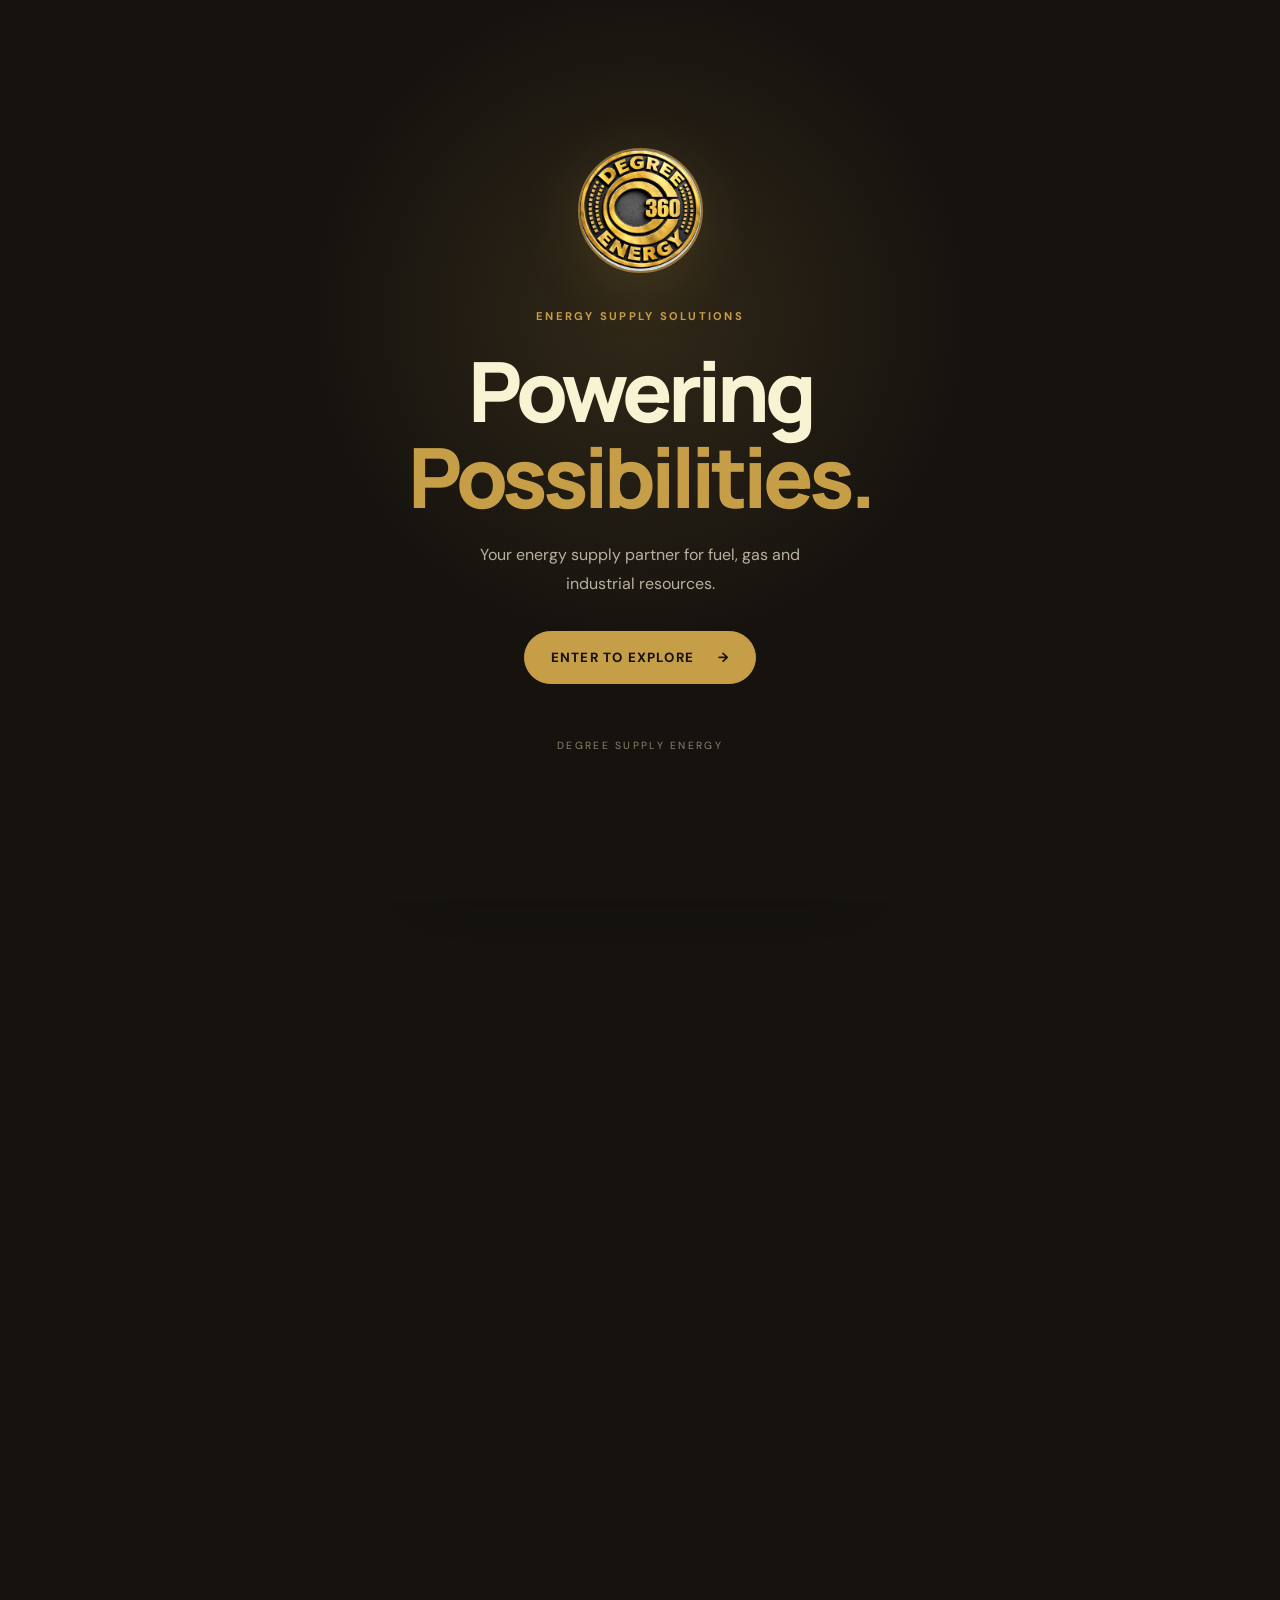
<file: index.html>
﻿
<!DOCTYPE html>
<html lang="en">
<head>
  <meta charset="UTF-8">
  <meta name="viewport" content="width=device-width, initial-scale=1.0">
  <meta name="theme-color" content="#16130F">
  <link rel="manifest" href="manifest.webmanifest">
<link rel="apple-touch-icon" href="Assets/branding/apple-touch-icon.png">
<meta name="apple-mobile-web-app-capable" content="yes">
<meta name="apple-mobile-web-app-status-bar-style" content="black-translucent">
  <meta name="description" content="Degree Supply Energy â€” bulk fuel, LPG, coal, chrome ore and industrial resource supply enquiries.">
  <title>Degree Supply Energy | Powering Possibilities</title>

  <link rel="stylesheet" href="style.css">
  <link rel="preconnect" href="https://fonts.googleapis.com">
  <link rel="preconnect" href="https://fonts.gstatic.com" crossorigin>
  <link href="https://fonts.googleapis.com/css2?family=DM+Sans:wght@400;500;600;700&family=Manrope:wght@400;500;600;700;800&display=swap" rel="stylesheet">
</head>

<body>

  <!-- WELCOME SCREEN -->
  <div class="welcome-screen" id="welcomeScreen">
    <div class="welcome-content">
      <img src="Assets/branding/logo.png" alt="Degree Supply Energy logo" class="welcome-logo">
      <p class="eyebrow">ENERGY SUPPLY  SOLUTIONS</p>
      <h1>Powering<br><span>Possibilities.</span></h1>
      <p class="welcome-description">
        Your energy supply partner for fuel, gas and industrial resources.
      </p>
      <button class="enter-button" id="enterButton">
        ENTER TO EXPLORE<span aria-hidden="true">→</span>
      </button>
      <p class="welcome-footer">DEGREE SUPPLY ENERGY</p>
    </div>
  </div>

  <!-- MAIN WEBSITE -->
  <div class="site-wrapper" id="siteWrapper">

    <!-- FLOATING TOP NAVIGATION -->
    <header class="site-header">
      <a href="#home" class="brand">
        <img src="Assets/branding/logo.png" alt="Degree Supply Energy">
        <span>DEGREE SUPPLY <strong>ENERGY</strong></span>
      </a>

      <nav class="main-nav" aria-label="Main navigation">
        <a href="#home">Home</a>
        <a href="#products">Products</a>
        <a href="#pricing">Price guide</a>
        <a href="#about">About</a>
        <a href="#contact" class="nav-contact">Enquire ↗</a>
      </nav>

      <button class="settings-trigger" id="settingsButton" aria-label="Open settings">
        <span aria-hidden="true">⚙</span>
      </button>

      <button class="menu-toggle" id="menuToggle" aria-label="Open menu" aria-expanded="false">
        <span></span><span></span>
      </button>
    </header>

    <main>

      <!-- HERO -->
      <section class="hero" id="home">
        <div class="hero-copy">
          <p class="eyebrow"><span class="gold-line"></span> YOUR ENERGY. OUR PRIORITY.</p>
          <h1>Powering business.<br><span>Moving industry.</span></h1>
          <p>
            Explore energy and industrial supply solutions, from bulk fuels
            to LPG and mining resources.
          </p>

          <div class="hero-actions">
            <a href="#products" class="button-primary">Explore our products ↗</a>
            <a href="#contact" class="button-secondary">Request a quotation</a>
          </div>


        </div>

        <div class="hero-visual">
          <div class="hero-image"></div>
          <div class="hero-image-label">
            <span>01 / ENERGY SUPPLY</span>
            <strong>Built around your needs.</strong>
          </div>
          <div class="hero-number">360°</div>
        </div>
      </section>

      <!-- INTRO STRIP -->
      <section class="intro-strip">
        <p>ENERGY THAT KEEPS BUSINESS MOVING</p>
        <span>FUEL</span>
        <span>LPG</span>
        <span>COAL</span>
        <span>CHROME</span>
        <span>INDUSTRIAL RESOURCES</span>
      </section>

      <!-- PRODUCT SHOWCASE -->
      <section class="section products-section" id="products">

        <div class="section-heading">
          <div>
            <p class="eyebrow">WHAT WE SUPPLY</p>
            <h2>Energy and resources<br><span>for every demand.</span></h2>
          </div>

          <p class="section-description">
            Explore our supply categories. Open a product to discover
            more information before submitting an enquiry.
          </p>
        </div>

        <div class="product-showcase">

          <div class="product-carousel" id="productCarousel">

            <!-- DIESEL -->
            <article class="product-card" data-product-card="Diesel">
              <button class="product-open" type="button" data-open-product="Diesel" aria-label="View diesel details">
                <div class="product-image diesel-image">
                  <span class="product-index">01 / 06</span>
                  <span class="product-tag">LIQUID FUELS</span>
                </div>
                <div class="product-info">
                  <p class="product-category">BULK FUEL</p>
                  <h3>Diesel</h3>
                  <p>Bulk diesel supply enquiries for 50ppm and 500ppm grades.</p>
                  <div class="product-bottom">
                    <span>Explore product</span>
                    <span class="product-arrow">↗</span>
                  </div>
                </div>
              </button>
              <button class="flip-trigger" type="button" data-flip-product="Diesel">Flip card </button>
            </article>

            <!-- PETROL -->
            <article class="product-card" data-product-card="Petrol">
              <button class="product-open" type="button" data-open-product="Petrol" aria-label="View petrol details">
                <div class="product-image petrol-image">
                  <span class="product-index">02 / 06</span>
                  <span class="product-tag">LIQUID FUELS</span>
                </div>
                <div class="product-info">
                  <p class="product-category">PETROL</p>
                  <h3>Petrol</h3>
                  <p>ULP93 and ULP95 petrol supply enquiries.</p>
                  <div class="product-bottom">
                    <span>Explore product</span>
                    <span class="product-arrow">↗</span>
                  </div>
                </div>
              </button>
              <button class="flip-trigger" type="button" data-flip-product="Petrol">Flip card </button>
            </article>

            <!-- LPG -->
            <article class="product-card" data-product-card="LPG Gas">
              <button class="product-open" type="button" data-open-product="LPG Gas" aria-label="View LPG details">
                <div class="product-image gas-image">
                  <span class="product-index">03 / 06</span>
                  <span class="product-tag">GAS SUPPLY</span>
                </div>
                <div class="product-info">
                  <p class="product-category">LIQUEFIED PETROLEUM GAS</p>
                  <h3>LPG Gas</h3>
                  <p>Gas bottle enquiries for 9kg, 14kg, 19kg and 48kg sizes.</p>
                  <div class="product-bottom">
                    <span>Explore product</span>
                    <span class="product-arrow">↗</span>
                  </div>
                </div>
              </button>
              <button class="flip-trigger" type="button" data-flip-product="LPG Gas">Flip card </button>
            </article>

            <!-- COAL -->
            <article class="product-card" data-product-card="Coal">
              <button class="product-open" type="button" data-open-product="Coal" aria-label="View coal details">
                <div class="product-image coal-image">
                  <span class="product-index">04 / 06</span>
                  <span class="product-tag">MINERAL RESOURCES</span>
                </div>
                <div class="product-info">
                  <p class="product-category">COAL SUPPLY</p>
                  <h3>Coal</h3>
                  <p>Bulk coal enquiries for RB1, RB2 and RB3 grades.</p>
                  <div class="product-bottom">
                    <span>Explore product</span>
                    <span class="product-arrow">↗</span>
                  </div>
                </div>
              </button>
              <button class="flip-trigger" type="button" data-flip-product="Coal">Flip card </button>
            </article>

            <!-- ROM -->
            <article class="product-card" data-product-card="ROM materials">
              <button class="product-open" type="button" data-open-product="ROM materials" aria-label="View ROM details">
                <div class="product-image rom-image">
                  <span class="product-index">05 / 06</span>
                  <span class="product-tag">INDUSTRIAL MATERIALS</span>
                </div>
                <div class="product-info">
                  <p class="product-category">MINING & INDUSTRIAL</p>
                  <h3>Run-of-Mine</h3>
                  <p>Enquire about ROM material requirements, specifications and quantities.</p>
                  <div class="product-bottom">
                    <span>Explore product</span>
                    <span class="product-arrow">↗</span>
                  </div>
                </div>
              </button>
              <button class="flip-trigger" type="button" data-flip-product="ROM materials">Flip card</button>
            </article>

            <!-- CHROME ORE -->
            <article class="product-card" data-product-card="Chrome Ore">
              <button class="product-open" type="button" data-open-product="Chrome Ore" aria-label="View chrome ore details">
                <div class="product-image chrome-image">
                  <span class="product-index">06 / 06</span>
                  <span class="product-tag">MINERAL RESOURCES</span>
                </div>
                <div class="product-info">
                  <p class="product-category">CHROME ORE</p>
                  <h3>Chrome Ore</h3>
                  <p>Enquiries for chrome-bearing rock material, quantities and specifications.</p>
                  <div class="product-bottom">
                    <span>Explore product</span>
                    <span class="product-arrow">↗</span>
                  </div>
                </div>
              </button>
              <button class="flip-trigger" type="button" data-flip-product="Chrome Ore">Flip card </button>
            </article>

          </div>

          <div class="carousel-controls">
            <button type="button" id="previousProduct" aria-label="Previous products">←</button>
            <span id="carouselPosition">01 / 06</span>
            <button type="button" id="nextProduct" aria-label="Next products">→</button>
          </div>

          <p class="carousel-hint">SWIPE OR USE THE ARROWS TO EXPLORE</p>
        </div>
      </section>

      <!-- PRODUCT DETAILS OVERLAY -->
      <div class="product-modal" id="productModal" aria-hidden="true">
        <div class="product-modal-backdrop" data-close-product></div>

        <section class="product-detail-panel" role="dialog" aria-modal="true" aria-labelledby="detailTitle">
          <button class="modal-close" type="button" data-close-product aria-label="Close product details">x</button>

          <p class="eyebrow" id="detailCategory">PRODUCT INFORMATION</p>
          <div class="detail-image" id="detailImage"></div>

          <div class="detail-content">
            <span class="detail-index" id="detailIndex">01 / 06</span>
            <h2 id="detailTitle">Product name</h2>
            <p id="detailDescription">Product information will appear here.</p>

            <div class="detail-specifications">
              <h3>Product information</h3>
              <ul id="detailSpecifications"></ul>
            </div>

            <p class="detail-disclaimer">
              Product specifications, grades, quantities and availability
              must be confirmed with the supplier before an order is placed.
            </p>

            <button class="button-primary detail-enquire" id="detailEnquire" type="button">
              Enquire about this product ↗
            </button>
          </div>
        </section>
      </div>

      <!-- PRICE GUIDE -->
      <section class="price-section" id="pricing">
        <div class="price-heading">
          <div>
            <p class="eyebrow">PRICE INFORMATION</p>
            <h2>Know the market.<br><span>Plan your supply.</span></h2>
          </div>
          <p>
            Fuel reference prices are reviewed monthly. Bulk selling prices
            depend on the product, quantity, location and supplier quotation.
          </p>
        </div>

        <div class="price-notice">
          <div class="price-notice-icon">↗</div>
          <div>
            <strong>October 2026 Historical Fuel Reference</strong>
            <p id="priceUpdated">Effective 7 October 2026 &mdash; Inland (Gauteng, Zone 9C).</p>
          </div>
          <a href="https://www.dmpr.gov.za/Branches/Petroleum-Resources/Fuel-Prices"
             target="_blank" rel="noopener noreferrer">Official price updates ↗</a>
        </div>

        <div class="price-grid">
          <div class="price-item">
            <span>Petrol ULP93</span>
            <strong>R29.88/L</strong>
            <small>October 2026 inland pump-price reference</small>
          </div>
          <div class="price-item">
            <span>Petrol ULP95</span>
            <strong>R30.25/L</strong>
            <small>October 2026 inland pump-price reference</small>
          </div>
          <div class="price-item">
            <span>Diesel 50ppm</span>
            <strong>R32.7989/L</strong>
            <small>October 2026 inland wholesale list reference</small>
          </div>
          <div class="price-item">
            <span>Diesel 500ppm</span>
            <strong>R31.9549/L</strong>
            <small>October 2026 inland wholesale list reference</small>
          </div>
        </div>

        <p class="price-disclaimer">These are historical October 2026 inland reference prices, not current November prices or confirmed Degree Supply Energy selling prices. All bulk orders remain subject to quotation and confirmation.</p>
      </section>

      <!-- ABOUT -->
      <section class="section about-section" id="about">
        <div class="about-mark">360°</div>
        <div class="about-copy">
          <p class="eyebrow">ABOUT DEGREE SUPPLY ENERGY</p>
          <h2>A supply partner<br><span>for the bigger picture.</span></h2>
          <p>
            Degree Supply Energy presents a range of fuel, gas and
            industrial resource supply options. Our enquiry process
            helps customers communicate their product requirements,
            quantities and delivery destinations.
          </p>
          <a href="#contact" class="text-link">Discuss your requirements ↗</a>
        </div>
      </section>

      <!-- CONTACT -->
      <section class="contact-section" id="contact">
        <div class="contact-copy">
          <p class="eyebrow">LET'S TALK SUPPLY</p>
          <h2>Tell us what<br><span>you need.</span></h2>
          <p>
            Share your product, quantity and delivery destination.
            Our team can follow up on your enquiry.
          </p>
        </div>

        <form class="enquiry-form" id="enquiryForm">
          <label for="product">Product</label>
          <select id="product" name="product" required>
            <option value="">Select a product</option>
            <option>Diesel</option>
            <option>Petrol</option>
            <option>LPG Gas</option>
            <option>Coal</option>
            <option>ROM materials</option>
            <option>Chrome Ore</option>
          </select>

          <label for="variant">Grade / size</label>
          <input id="variant" name="variant" type="text"
                 placeholder="e.g. 50ppm, ULP95, 48kg, RB1">

          <label for="quantity">Quantity required</label>
          <input id="quantity" name="quantity" type="text"
                 placeholder="e.g. 10 000 litres or 20 tons" required>

          <label for="destination">Delivery destination</label>
          <input id="destination" name="destination" type="text"
                 placeholder="Town / city / province" required>

          <label for="customerName">Your name / business</label>
          <input id="customerName" name="customerName" type="text"
                 placeholder="Your name or company">

          <button type="submit" class="button-primary form-submit">
            Send enquiry on WhatsApp ↗
          </button>
          <p class="form-note">
            Your enquiry will open in WhatsApp for you to review and send.
          </p>
        </form>
      </section>

    </main>

    <!-- FOOTER -->
    <footer class="site-footer">
     <a href="#home" class="footer-brand">DEGREE SUPPLY ENERGY</a>

<p>Powering possibilities.</p>

<div class="footer-socials">
  <a
    href="https://www.facebook.com/360degreesupply/"
    target="_blank"
    rel="noopener noreferrer"
    aria-label="Facebook"
    title="Facebook"
  >
    <svg viewBox="0 0 24 24" aria-hidden="true">
      <path d="M13.5 21v-8h2.7l.4-3.1h-3.1v-2c0-.9.3-1.5 1.6-1.5h1.7V3.6c-.3 0-1.3-.1-2.4-.1-2.4 0-4 1.5-4 4.1v2.3H7.7V13h2.7v8z"/>
    </svg>
  </a>

  <a
    href="https://www.instagram.com/360degreesupply/"
    target="_blank"
    rel="noopener noreferrer"
    aria-label="Instagram"
    title="Instagram"
  >
    <svg viewBox="0 0 24 24" aria-hidden="true">
      <rect x="3" y="3" width="18" height="18" rx="5"/>
      <circle cx="12" cy="12" r="4"/>
      <circle cx="17.5" cy="6.5" r=".8" class="social-dot"/>
    </svg>
  </a>
</div>

<p>2026 Degree Supply Energy. All rights reserved.</p>
    </footer>

  </div>

  <!-- BOTTOM APP NAVIGATION -->
  <nav class="bottom-nav" id="bottomNav" aria-label="Quick navigation">
    <a href="#home" class="bottom-nav-item active" data-nav="home">
      <span aria-hidden="true">⌂</span>
      <small>Home</small>
    </a>
    <a href="#products" class="bottom-nav-item" data-nav="products">
      <span aria-hidden="true">◆</span>
      <small>Products</small>
    </a>
    <a href="#contact" class="bottom-nav-item" data-nav="contact">
      <span aria-hidden="true">✉</span>
      <small>Inquire</small>
    </a>
    <button type="button" class="bottom-nav-item" id="bottomSettingsButton">
      <span aria-hidden="true">⚙</span>
      <small>Settings</small>
    </button>
  </nav>

  <!-- SETTINGS PANEL -->
  <div class="settings-modal" id="settingsModal" aria-hidden="true">
    <div class="settings-backdrop" data-close-settings></div>

    <section class="settings-panel" role="dialog" aria-modal="true" aria-labelledby="settingsTitle">
      <button class="modal-close" type="button" data-close-settings aria-label="Close settings">x</button>

      <p class="eyebrow">PERSONALISE YOUR EXPERIENCE</p>
      <h2 id="settingsTitle">Settings</h2>
      <p>Choose the appearance that feels right for you.</p>

      <div class="theme-options">
        <button type="button" class="theme-option" data-theme-choice="dark">
          <span class="theme-preview dark-preview"></span>
          <strong>Dark mode</strong>
          <small>Deep black and gold</small>
        </button>

        <button type="button" class="theme-option" data-theme-choice="light">
          <span class="theme-preview light-preview"></span>
          <strong>Light mode</strong>
          <small>Warm cream and gold</small>
        </button>
      </div>

      <p class="settings-note">Your appearance preference will be saved on this device.</p>
    </section>
  </div>

  <script src="script.js"></script>
</body>
</html>
</file>
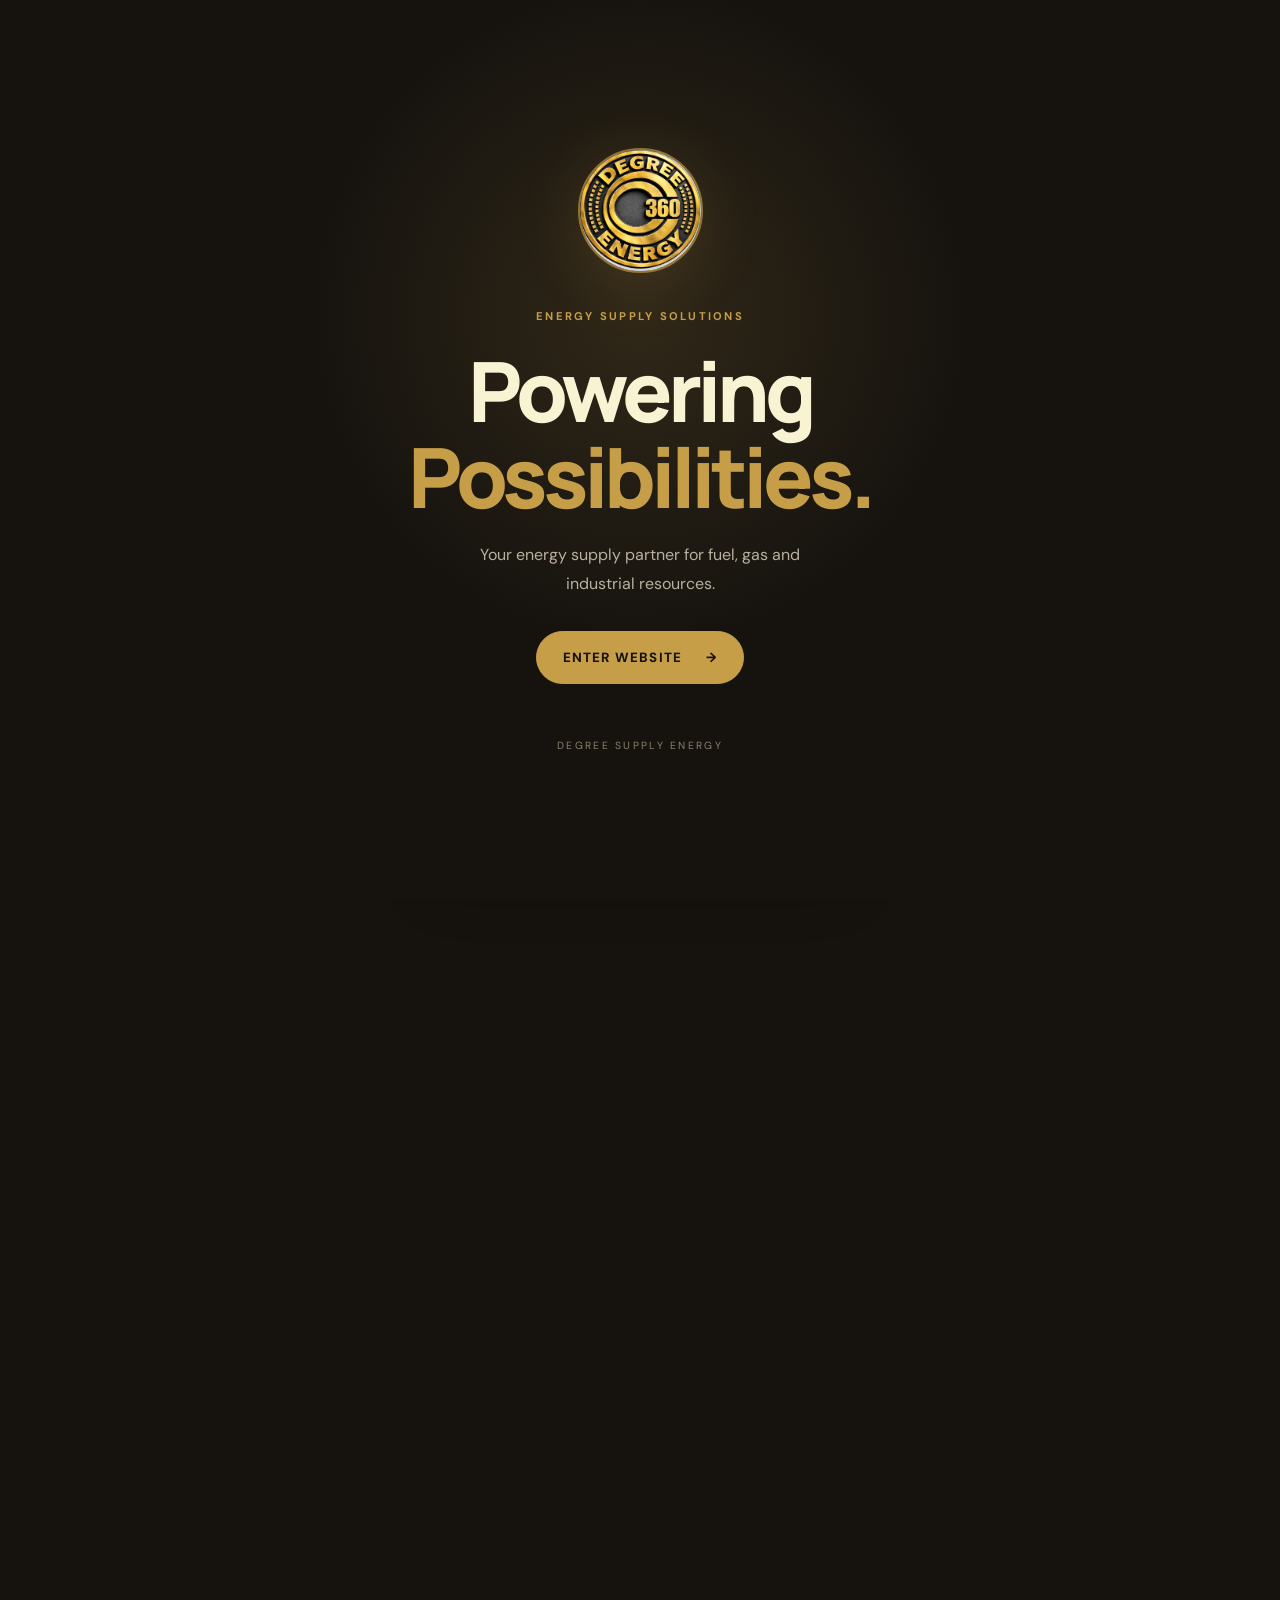
<file: public/index.html>
﻿
<!DOCTYPE html>
<html lang="en">
<head>
  <meta charset="UTF-8">
  <meta name="viewport" content="width=device-width, initial-scale=1.0">
  <meta name="theme-color" content="#16130F">
  <link rel="manifest" href="manifest.webmanifest">
<link rel="apple-touch-icon" href="Assets/branding/apple-touch-icon.png">
<meta name="apple-mobile-web-app-capable" content="yes">
<meta name="apple-mobile-web-app-status-bar-style" content="black-translucent">
  <meta name="description" content="Degree Supply Energy â€” bulk fuel, LPG, coal, chrome ore and industrial resource supply enquiries.">
  <title>Degree Supply Energy | Powering Possibilities</title>

  <link rel="stylesheet" href="style.css">
  <link rel="preconnect" href="https://fonts.googleapis.com">
  <link rel="preconnect" href="https://fonts.gstatic.com" crossorigin>
  <link href="https://fonts.googleapis.com/css2?family=DM+Sans:wght@400;500;600;700&family=Manrope:wght@400;500;600;700;800&display=swap" rel="stylesheet">
</head>

<body>

  <!-- WELCOME SCREEN -->
  <div class="welcome-screen" id="welcomeScreen">
    <div class="welcome-content">
      <img src="Assets/branding/logo.png" alt="Degree Supply Energy logo" class="welcome-logo">
      <p class="eyebrow">ENERGY SUPPLY  SOLUTIONS</p>
      <h1>Powering<br><span>Possibilities.</span></h1>
      <p class="welcome-description">
        Your energy supply partner for fuel, gas and industrial resources.
      </p>
      <button class="enter-button" id="enterButton">
        ENTER WEBSITE <span aria-hidden="true">→</span>
      </button>
      <p class="welcome-footer">DEGREE SUPPLY ENERGY</p>
    </div>
  </div>

  <!-- MAIN WEBSITE -->
  <div class="site-wrapper" id="siteWrapper">

    <!-- FLOATING TOP NAVIGATION -->
    <header class="site-header">
      <a href="#home" class="brand">
        <img src="Assets/branding/logo.png" alt="Degree Supply Energy">
        <span>DEGREE SUPPLY <strong>ENERGY</strong></span>
      </a>

      <nav class="main-nav" aria-label="Main navigation">
        <a href="#home">Home</a>
        <a href="#products">Products</a>
        <a href="#pricing">Price guide</a>
        <a href="#about">About</a>
        <a href="#contact" class="nav-contact">Enquire ↗</a>
      </nav>

      <button class="settings-trigger" id="settingsButton" aria-label="Open settings">
        <span aria-hidden="true">⚙</span>
      </button>

      <button class="menu-toggle" id="menuToggle" aria-label="Open menu" aria-expanded="false">
        <span></span><span></span>
      </button>
    </header>

    <main>

      <!-- HERO -->
      <section class="hero" id="home">
        <div class="hero-copy">
          <p class="eyebrow"><span class="gold-line"></span> YOUR ENERGY. OUR PRIORITY.</p>
          <h1>Powering business.<br><span>Moving industry.</span></h1>
          <p>
            Explore energy and industrial supply solutions, from bulk fuels
            to LPG and mining resources.
          </p>

          <div class="hero-actions">
            <a href="#products" class="button-primary">Explore our products ↗</a>
            <a href="#contact" class="button-secondary">Request a quotation</a>
          </div>


        </div>

        <div class="hero-visual">
          <div class="hero-image"></div>
          <div class="hero-image-label">
            <span>01 / ENERGY SUPPLY</span>
            <strong>Built around your needs.</strong>
          </div>
          <div class="hero-number">360°</div>
        </div>
      </section>

      <!-- INTRO STRIP -->
      <section class="intro-strip">
        <p>ENERGY THAT KEEPS BUSINESS MOVING</p>
        <span>FUEL</span>
        <span>LPG</span>
        <span>COAL</span>
        <span>CHROME</span>
        <span>INDUSTRIAL RESOURCES</span>
      </section>

      <!-- PRODUCT SHOWCASE -->
      <section class="section products-section" id="products">

        <div class="section-heading">
          <div>
            <p class="eyebrow">WHAT WE SUPPLY</p>
            <h2>Energy and resources<br><span>for every demand.</span></h2>
          </div>

          <p class="section-description">
            Explore our supply categories. Open a product to discover
            more information before submitting an enquiry.
          </p>
        </div>

        <div class="product-showcase">

          <div class="product-carousel" id="productCarousel">

            <!-- DIESEL -->
            <article class="product-card" data-product-card="Diesel">
              <button class="product-open" type="button" data-open-product="Diesel" aria-label="View diesel details">
                <div class="product-image diesel-image">
                  <span class="product-index">01 / 06</span>
                  <span class="product-tag">LIQUID FUELS</span>
                </div>
                <div class="product-info">
                  <p class="product-category">BULK FUEL</p>
                  <h3>Diesel</h3>
                  <p>Bulk diesel supply enquiries for 50ppm and 500ppm grades.</p>
                  <div class="product-bottom">
                    <span>Explore product</span>
                    <span class="product-arrow">↗</span>
                  </div>
                </div>
              </button>
              <button class="flip-trigger" type="button" data-flip-product="Diesel">Flip card </button>
            </article>

            <!-- PETROL -->
            <article class="product-card" data-product-card="Petrol">
              <button class="product-open" type="button" data-open-product="Petrol" aria-label="View petrol details">
                <div class="product-image petrol-image">
                  <span class="product-index">02 / 06</span>
                  <span class="product-tag">LIQUID FUELS</span>
                </div>
                <div class="product-info">
                  <p class="product-category">PETROL</p>
                  <h3>Petrol</h3>
                  <p>ULP93 and ULP95 petrol supply enquiries.</p>
                  <div class="product-bottom">
                    <span>Explore product</span>
                    <span class="product-arrow">↗</span>
                  </div>
                </div>
              </button>
              <button class="flip-trigger" type="button" data-flip-product="Petrol">Flip card </button>
            </article>

            <!-- LPG -->
            <article class="product-card" data-product-card="LPG Gas">
              <button class="product-open" type="button" data-open-product="LPG Gas" aria-label="View LPG details">
                <div class="product-image gas-image">
                  <span class="product-index">03 / 06</span>
                  <span class="product-tag">GAS SUPPLY</span>
                </div>
                <div class="product-info">
                  <p class="product-category">LIQUEFIED PETROLEUM GAS</p>
                  <h3>LPG Gas</h3>
                  <p>Gas bottle enquiries for 9kg, 14kg, 19kg and 48kg sizes.</p>
                  <div class="product-bottom">
                    <span>Explore product</span>
                    <span class="product-arrow">↗</span>
                  </div>
                </div>
              </button>
              <button class="flip-trigger" type="button" data-flip-product="LPG Gas">Flip card </button>
            </article>

            <!-- COAL -->
            <article class="product-card" data-product-card="Coal">
              <button class="product-open" type="button" data-open-product="Coal" aria-label="View coal details">
                <div class="product-image coal-image">
                  <span class="product-index">04 / 06</span>
                  <span class="product-tag">MINERAL RESOURCES</span>
                </div>
                <div class="product-info">
                  <p class="product-category">COAL SUPPLY</p>
                  <h3>Coal</h3>
                  <p>Bulk coal enquiries for RB1, RB2 and RB3 grades.</p>
                  <div class="product-bottom">
                    <span>Explore product</span>
                    <span class="product-arrow">↗</span>
                  </div>
                </div>
              </button>
              <button class="flip-trigger" type="button" data-flip-product="Coal">Flip card </button>
            </article>

            <!-- ROM -->
            <article class="product-card" data-product-card="ROM materials">
              <button class="product-open" type="button" data-open-product="ROM materials" aria-label="View ROM details">
                <div class="product-image rom-image">
                  <span class="product-index">05 / 06</span>
                  <span class="product-tag">INDUSTRIAL MATERIALS</span>
                </div>
                <div class="product-info">
                  <p class="product-category">MINING & INDUSTRIAL</p>
                  <h3>Run-of-Mine</h3>
                  <p>Enquire about ROM material requirements, specifications and quantities.</p>
                  <div class="product-bottom">
                    <span>Explore product</span>
                    <span class="product-arrow">↗</span>
                  </div>
                </div>
              </button>
              <button class="flip-trigger" type="button" data-flip-product="ROM materials">Flip card â†»</button>
            </article>

            <!-- CHROME ORE -->
            <article class="product-card" data-product-card="Chrome Ore">
              <button class="product-open" type="button" data-open-product="Chrome Ore" aria-label="View chrome ore details">
                <div class="product-image chrome-image">
                  <span class="product-index">06 / 06</span>
                  <span class="product-tag">MINERAL RESOURCES</span>
                </div>
                <div class="product-info">
                  <p class="product-category">CHROME ORE</p>
                  <h3>Chrome Ore</h3>
                  <p>Enquiries for chrome-bearing rock material, quantities and specifications.</p>
                  <div class="product-bottom">
                    <span>Explore product</span>
                    <span class="product-arrow">↗</span>
                  </div>
                </div>
              </button>
              <button class="flip-trigger" type="button" data-flip-product="Chrome Ore">Flip card </button>
            </article>

          </div>

          <div class="carousel-controls">
            <button type="button" id="previousProduct" aria-label="Previous products">←</button>
            <span id="carouselPosition">01 / 06</span>
            <button type="button" id="nextProduct" aria-label="Next products">→</button>
          </div>

          <p class="carousel-hint">SWIPE OR USE THE ARROWS TO EXPLORE</p>
        </div>
      </section>

      <!-- PRODUCT DETAILS OVERLAY -->
      <div class="product-modal" id="productModal" aria-hidden="true">
        <div class="product-modal-backdrop" data-close-product></div>

        <section class="product-detail-panel" role="dialog" aria-modal="true" aria-labelledby="detailTitle">
          <button class="modal-close" type="button" data-close-product aria-label="Close product details">Ã—</button>

          <p class="eyebrow" id="detailCategory">PRODUCT INFORMATION</p>
          <div class="detail-image" id="detailImage"></div>

          <div class="detail-content">
            <span class="detail-index" id="detailIndex">01 / 06</span>
            <h2 id="detailTitle">Product name</h2>
            <p id="detailDescription">Product information will appear here.</p>

            <div class="detail-specifications">
              <h3>Product information</h3>
              <ul id="detailSpecifications"></ul>
            </div>

            <p class="detail-disclaimer">
              Product specifications, grades, quantities and availability
              must be confirmed with the supplier before an order is placed.
            </p>

            <button class="button-primary detail-enquire" id="detailEnquire" type="button">
              Enquire about this product ↗
            </button>
          </div>
        </section>
      </div>

      <!-- PRICE GUIDE -->
      <section class="price-section" id="pricing">
        <div class="price-heading">
          <div>
            <p class="eyebrow">PRICE INFORMATION</p>
            <h2>Know the market.<br><span>Plan your supply.</span></h2>
          </div>
          <p>
            Fuel reference prices are reviewed monthly. Bulk selling prices
            depend on the product, quantity, location and supplier quotation.
          </p>
        </div>

        <div class="price-notice">
          <div class="price-notice-icon">↗</div>
          <div>
            <strong>October 2026 Historical Fuel Reference</strong>
            <p id="priceUpdated">Effective 7 October 2026 &mdash; Inland (Gauteng, Zone 9C).</p>
          </div>
          <a href="https://www.dmpr.gov.za/Branches/Petroleum-Resources/Fuel-Prices"
             target="_blank" rel="noopener noreferrer">Official price updates ↗</a>
        </div>

        <div class="price-grid">
          <div class="price-item">
            <span>Petrol ULP93</span>
            <strong>R29.88/L</strong>
            <small>October 2026 inland pump-price reference</small>
          </div>
          <div class="price-item">
            <span>Petrol ULP95</span>
            <strong>R30.25/L</strong>
            <small>October 2026 inland pump-price reference</small>
          </div>
          <div class="price-item">
            <span>Diesel 50ppm</span>
            <strong>R32.7989/L</strong>
            <small>October 2026 inland wholesale list reference</small>
          </div>
          <div class="price-item">
            <span>Diesel 500ppm</span>
            <strong>R31.9549/L</strong>
            <small>October 2026 inland wholesale list reference</small>
          </div>
        </div>

        <p class="price-disclaimer">These are historical October 2026 inland reference prices, not current November prices or confirmed Degree Supply Energy selling prices. All bulk orders remain subject to quotation and confirmation.</p>
      </section>

      <!-- ABOUT -->
      <section class="section about-section" id="about">
        <div class="about-mark">360°</div>
        <div class="about-copy">
          <p class="eyebrow">ABOUT DEGREE SUPPLY ENERGY</p>
          <h2>A supply partner<br><span>for the bigger picture.</span></h2>
          <p>
            Degree Supply Energy presents a range of fuel, gas and
            industrial resource supply options. Our enquiry process
            helps customers communicate their product requirements,
            quantities and delivery destinations.
          </p>
          <a href="#contact" class="text-link">Discuss your requirements ↗</a>
        </div>
      </section>

      <!-- CONTACT -->
      <section class="contact-section" id="contact">
        <div class="contact-copy">
          <p class="eyebrow">LET'S TALK SUPPLY</p>
          <h2>Tell us what<br><span>you need.</span></h2>
          <p>
            Share your product, quantity and delivery destination.
            Our team can follow up on your enquiry.
          </p>
        </div>

        <form class="enquiry-form" id="enquiryForm">
          <label for="product">Product</label>
          <select id="product" name="product" required>
            <option value="">Select a product</option>
            <option>Diesel</option>
            <option>Petrol</option>
            <option>LPG Gas</option>
            <option>Coal</option>
            <option>ROM materials</option>
            <option>Chrome Ore</option>
          </select>

          <label for="variant">Grade / size</label>
          <input id="variant" name="variant" type="text"
                 placeholder="e.g. 50ppm, ULP95, 48kg, RB1">

          <label for="quantity">Quantity required</label>
          <input id="quantity" name="quantity" type="text"
                 placeholder="e.g. 10 000 litres or 20 tons" required>

          <label for="destination">Delivery destination</label>
          <input id="destination" name="destination" type="text"
                 placeholder="Town / city / province" required>

          <label for="customerName">Your name / business</label>
          <input id="customerName" name="customerName" type="text"
                 placeholder="Your name or company">

          <button type="submit" class="button-primary form-submit">
            Send enquiry on WhatsApp ↗
          </button>
          <p class="form-note">
            Your enquiry will open in WhatsApp for you to review and send.
          </p>
        </form>
      </section>

    </main>

    <!-- FOOTER -->
    <footer class="site-footer">
     <a href="#home" class="footer-brand">DEGREE SUPPLY ENERGY</a>

<p>Powering possibilities.</p>

<div class="footer-socials">
  <a
    href="https://www.facebook.com/360degreesupply/"
    target="_blank"
    rel="noopener noreferrer"
    aria-label="Facebook"
    title="Facebook"
  >
    <svg viewBox="0 0 24 24" aria-hidden="true">
      <path d="M13.5 21v-8h2.7l.4-3.1h-3.1v-2c0-.9.3-1.5 1.6-1.5h1.7V3.6c-.3 0-1.3-.1-2.4-.1-2.4 0-4 1.5-4 4.1v2.3H7.7V13h2.7v8z"/>
    </svg>
  </a>

  <a
    href="https://www.instagram.com/360degreesupply/"
    target="_blank"
    rel="noopener noreferrer"
    aria-label="Instagram"
    title="Instagram"
  >
    <svg viewBox="0 0 24 24" aria-hidden="true">
      <rect x="3" y="3" width="18" height="18" rx="5"/>
      <circle cx="12" cy="12" r="4"/>
      <circle cx="17.5" cy="6.5" r=".8" class="social-dot"/>
    </svg>
  </a>
</div>

<p>2026 Degree Supply Energy. All rights reserved.</p>
    </footer>

  </div>

  <!-- BOTTOM APP NAVIGATION -->
  <nav class="bottom-nav" id="bottomNav" aria-label="Quick navigation">
    <a href="#home" class="bottom-nav-item active" data-nav="home">
      <span aria-hidden="true">⌂</span>
      <small>Home</small>
    </a>
    <a href="#products" class="bottom-nav-item" data-nav="products">
      <span aria-hidden="true">◆</span>
      <small>Products</small>
    </a>
    <a href="#contact" class="bottom-nav-item" data-nav="contact">
      <span aria-hidden="true">✉</span>
      <small>Inquire</small>
    </a>
    <button type="button" class="bottom-nav-item" id="bottomSettingsButton">
      <span aria-hidden="true">⚙</span>
      <small>Settings</small>
    </button>
  </nav>

  <!-- SETTINGS PANEL -->
  <div class="settings-modal" id="settingsModal" aria-hidden="true">
    <div class="settings-backdrop" data-close-settings></div>

    <section class="settings-panel" role="dialog" aria-modal="true" aria-labelledby="settingsTitle">
      <button class="modal-close" type="button" data-close-settings aria-label="Close settings">×</button>

      <p class="eyebrow">PERSONALISE YOUR EXPERIENCE</p>
      <h2 id="settingsTitle">Settings</h2>
      <p>Choose the appearance that feels right for you.</p>

      <div class="theme-options">
        <button type="button" class="theme-option" data-theme-choice="dark">
          <span class="theme-preview dark-preview"></span>
          <strong>Dark mode</strong>
          <small>Deep black and gold</small>
        </button>

        <button type="button" class="theme-option" data-theme-choice="light">
          <span class="theme-preview light-preview"></span>
          <strong>Light mode</strong>
          <small>Warm cream and gold</small>
        </button>
      </div>

      <p class="settings-note">Your appearance preference will be saved on this device.</p>
    </section>
  </div>

  <script src="script.js"></script>
</body>
</html>
</file>
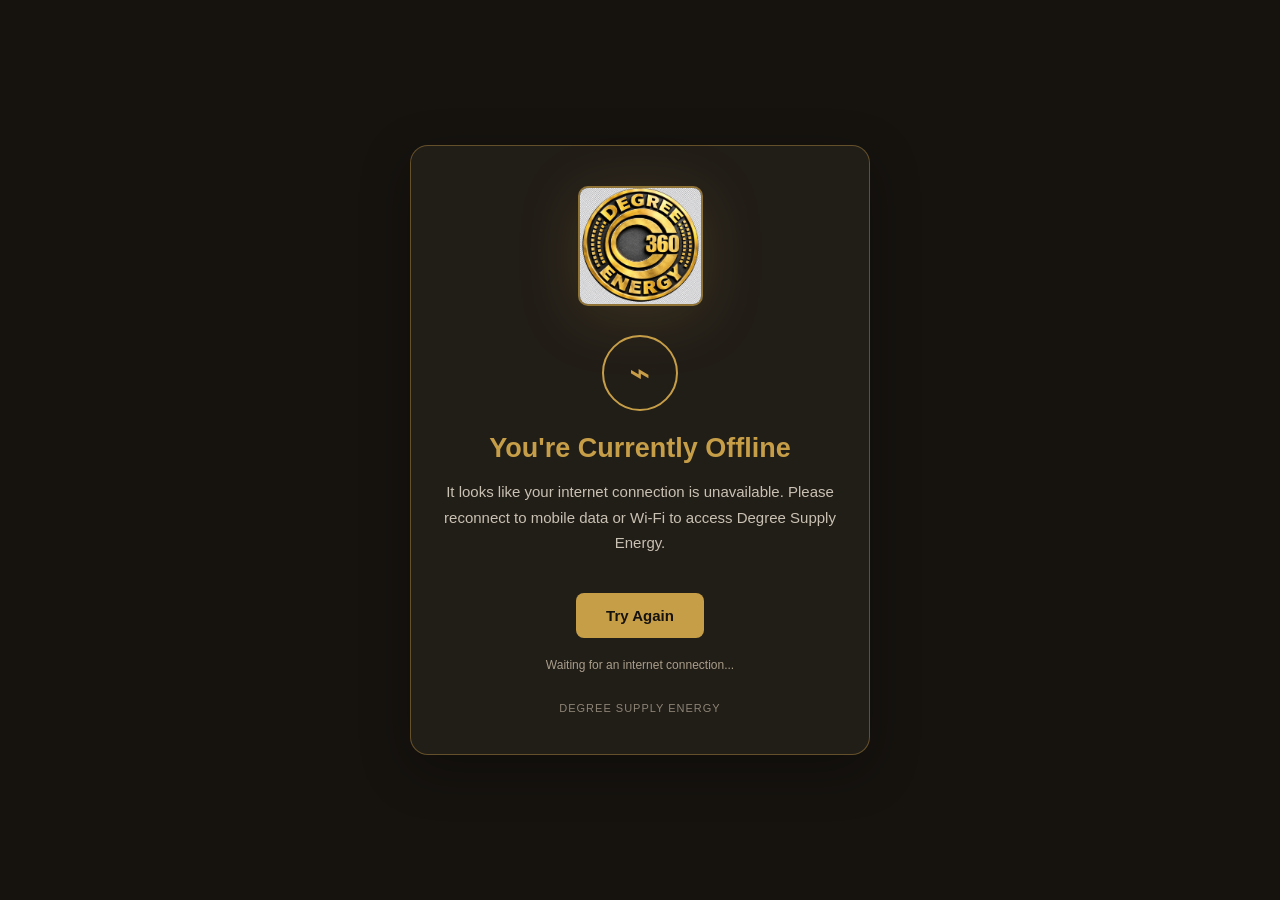
<file: offline.html>
﻿<!DOCTYPE html>
<html lang="en">
<head>
  <meta charset="UTF-8">
  <meta name="viewport" content="width=device-width, initial-scale=1.0">
  <meta name="theme-color" content="#16130F">
  <title>You're Offline | Degree Supply Energy</title>
  <style>
    * { box-sizing: border-box; }

    body {
      margin: 0;
      min-height: 100vh;
      display: flex;
      align-items: center;
      justify-content: center;
      padding: 24px;
      background: #16130F;
      color: #F5F0E6;
      font-family: Arial, sans-serif;
      text-align: center;
    }

    .offline-card {
      width: 100%;
      max-width: 460px;
      padding: 40px 25px;
      border: 1px solid rgba(199, 158, 72, 0.4);
      border-radius: 18px;
      background: #211D17;
      box-shadow: 0 15px 50px rgba(0,0,0,0.3);
    }

    .logo {
      width: 125px;
      max-width: 70%;
      height: 125px;
      object-fit: cover;
      border-radius: 50%;
      border: 2px solid rgba(199,158,72,.65);
      overflow: hidden;
      filter: drop-shadow(0 10px 30px rgba(199,158,72,.16));
      height: auto;
      margin-bottom: 25px;
      border-radius: 10px;
    }

    .offline-icon {
      width: 76px;
      height: 76px;
      margin: 0 auto 22px;
      display: flex;
      align-items: center;
      justify-content: center;
      border: 2px solid #C79E48;
      border-radius: 50%;
      color: #C79E48;
      font-size: 36px;
    }

    h1 {
      margin: 0 0 14px;
      color: #C79E48;
      font-size: 27px;
    }

    p {
      color: #C9C1B3;
      line-height: 1.7;
      font-size: 15px;
    }

    button {
      margin-top: 22px;
      padding: 14px 30px;
      border: none;
      border-radius: 8px;
      background: #C79E48;
      color: #16130F;
      font-size: 15px;
      font-weight: bold;
      cursor: pointer;
    }

    button:hover {
      background: #E0B95F;
    }

    .status {
      margin-top: 20px;
      font-size: 12px;
      color: #A99E8B;
    }

    .footer {
      margin-top: 30px;
      color: #8E8577;
      font-size: 11px;
      letter-spacing: 1px;
    }
  </style>
</head>
<body>
  <main class="offline-card">
    <img class="logo" src="./Assets/branding/logo.png" alt="Degree Supply Energy">

    <div class="offline-icon" aria-hidden="true">⌁</div>

    <h1>You're Currently Offline</h1>

    <p>
      It looks like your internet connection is unavailable.
      Please reconnect to mobile data or Wi-Fi to access
      Degree Supply Energy.
    </p>

    <button onclick="retryConnection()">Try Again</button>

    <div class="status" id="status">
      Waiting for an internet connection...
    </div>

    <div class="footer">DEGREE SUPPLY ENERGY</div>
  </main>

  <script>
    const statusText = document.getElementById("status");

    function retryConnection() {
      if (navigator.onLine) {
        statusText.textContent = "Connection detected. Reloading...";
        window.location.reload();
      } else {
        statusText.textContent = "Still offline. Please check your connection.";
      }
    }

    window.addEventListener("online", () => {
      statusText.textContent = "Connection restored. Reloading...";
      window.location.reload();
    });
  </script>
</body>
</html>
</file>
<file: style.css>
﻿
/* =========================================================
   DEGREE SUPPLY ENERGY â€” PREMIUM GLASS DESIGN
   Black â€¢ Gold â€¢ Cream â€¢ Responsive
========================================================= */

:root {
  color-scheme: dark;
  --black: #16130F;
  --black-soft: #211C15;
  --black-card: #252018;
  --gold: #C79E48;
  --gold-light: #DBC285;
  --cream: #F7F3D3;
  --bronze: #5B513F;
  --white: #FFFDF6;
  --muted: #B9B0A0;
  --line: rgba(247,243,211,.13);
  --glass: rgba(27,24,19,.76);
  --shadow: 0 24px 70px rgba(0,0,0,.34);
  --radius: 24px;
  --transition: 280ms cubic-bezier(.2,.75,.25,1);
}

body.light-theme {
  color-scheme: light;
  --black: #F7F3D3;
  --black-soft: #F0E9C9;
  --black-card: #FFFDF6;
  --gold: #A77B26;
  --gold-light: #C79E48;
  --cream: #211C15;
  --white: #16130F;
  --muted: #675F50;
  --line: rgba(22,19,15,.14);
  --glass: rgba(255,253,246,.82);
  --shadow: 0 24px 70px rgba(60,45,20,.13);
}

/* RESET */

* {
  box-sizing: border-box;
  margin: 0;
  padding: 0;
}

html {
  scroll-behavior: smooth;
  scroll-padding-top: 110px;
}

body {
  background: var(--black);
  color: var(--cream);
  font-family: "DM Sans", sans-serif;
  overflow-x: hidden;
  transition: background var(--transition), color var(--transition);
}

body,
button,
input,
select {
  font-family: "DM Sans", sans-serif;
}

button,
a {
  -webkit-tap-highlight-color: transparent;
}

button {
  color: inherit;
}

a {
  color: inherit;
  text-decoration: none;
}

button:focus-visible,
a:focus-visible,
input:focus-visible,
select:focus-visible {
  outline: 2px solid var(--gold);
  outline-offset: 4px;
}

::selection {
  background: var(--gold);
  color: #16130F;
}

/* WELCOME SCREEN */

.welcome-screen {
  position: fixed;
  inset: 0;
  z-index: 2000;
  display: grid;
  place-items: center;
  padding: 24px;
  background:
    radial-gradient(circle at 50% 35%, rgba(199,158,72,.15), transparent 38%),
    #16130F;
  transition: opacity .8s ease, visibility .8s ease, transform .8s ease;
}

.welcome-screen.hide {
  opacity: 0;
  visibility: hidden;
  transform: scale(1.04);
  pointer-events: none;
}

.welcome-content {
  width: min(100%, 520px);
  text-align: center;
  animation: welcomeRise 1s ease both;
}

.welcome-logo {
  width: 125px;
  height: 125px;
  object-fit: cover;
  margin-bottom: 30px;
  filter: drop-shadow(0 10px 30px rgba(199,158,72,.16));
  border-radius: 50%;
  border: 2px solid rgba(199,158,72,.65);
  overflow: hidden;
}
.eyebrow {
  color: var(--gold);
  font-size: .7rem;
  font-weight: 700;
  letter-spacing: .2em;
  line-height: 1.6;
}

.welcome-content h1 {
  margin: 22px 0;
  font: 800 clamp(3rem, 8vw, 5.2rem)/1.03 "Manrope", sans-serif;
  letter-spacing: -.06em;
  color: #F7F3D3;
}

.welcome-content h1 span,
.hero h1 span,
.section-heading h2 span,
.price-heading h2 span,
.about-copy h2 span,
.contact-copy h2 span {
  color: var(--gold);
}

.welcome-description {
  max-width: 370px;
  margin: 0 auto 32px;
  color: #B9B0A0;
  line-height: 1.8;
}

.enter-button {
  display: inline-flex;
  align-items: center;
  gap: 24px;
  padding: 17px 26px;
  border: 1px solid var(--gold);
  border-radius: 50px;
  background: var(--gold);
  color: #16130F;
  font-weight: 800;
  letter-spacing: .09em;
  cursor: pointer;
  transition: var(--transition);
}

.enter-button:hover {
  transform: translateY(-4px);
  box-shadow: 0 14px 35px rgba(199,158,72,.24);
}

.welcome-footer {
  margin-top: 55px;
  color: #8C806A;
  font-size: .65rem;
  letter-spacing: .22em;
}

@keyframes welcomeRise {
  from { opacity: 0; transform: translateY(28px); }
  to { opacity: 1; transform: translateY(0); }
}

/* MAIN WRAPPER */

.site-wrapper {
  opacity: 0;
  visibility: hidden;
  transition: opacity .8s ease;
}

.site-wrapper.visible {
  opacity: 1;
  visibility: visible;
}

/* FLOATING GLASS TOP NAVIGATION */

.site-header {
  position: fixed;
  z-index: 1000;
  top: 18px;
  left: 50%;
  transform: translateX(-50%);
  width: min( calc(100% - 48px), 1450px);
  min-height: 76px;
  padding: 12px 20px;
  display: flex;
  align-items: center;
  justify-content: space-between;
  gap: 24px;
  border: 1px solid rgba(247,243,211,.14);
  border-radius: 50px;
  background: var(--glass);
  backdrop-filter: blur(24px) saturate(150%);
  -webkit-backdrop-filter: blur(24px) saturate(150%);
  box-shadow: 0 12px 40px rgba(0,0,0,.15);
  transition: background var(--transition), border var(--transition);
}

.brand {
  display: flex;
  align-items: center;
  gap: 11px;
  flex-shrink: 0;
  font: 800 .79rem "Manrope", sans-serif;
  letter-spacing: .08em;
}

.brand img {
  width: 43px;
  height: 43px;
  object-fit: contain;
  border-radius: 50%;
}

.brand strong,
.footer-brand strong {
  color: var(--gold);
}

.main-nav {
  display: flex;
  align-items: center;
  justify-content: center;
  gap: clamp(14px, 2.2vw, 34px);
}

.main-nav a {
  color: var(--muted);
  font-size: .79rem;
  font-weight: 600;
  transition: color var(--transition);
}

.main-nav a:hover {
  color: var(--gold);
}

.main-nav .nav-contact {
  padding: 12px 19px;
  border-radius: 50px;
  background: var(--gold);
  color: #16130F;
}

.settings-trigger,
.menu-toggle {
  display: grid;
  place-items: center;
  width: 43px;
  height: 43px;
  border: 1px solid var(--line);
  border-radius: 50%;
  background: rgba(199,158,72,.09);
  color: var(--gold);
  cursor: pointer;
  font-size: 1.15rem;
  transition: var(--transition);
}

.settings-trigger:hover,
.menu-toggle:hover {
  background: var(--gold);
  color: #16130F;
  transform: rotate(12deg);
}

.menu-toggle {
  display: none;
  gap: 5px;
}

.menu-toggle span {
  width: 15px;
  height: 2px;
  background: currentColor;
  border-radius: 5px;
}

/* HERO */

.hero {
  min-height: 780px;
  padding: 190px max(6vw, 30px) 100px;
  display: grid;
  grid-template-columns: 1.05fr .95fr;
  align-items: center;
  gap: 70px;
  max-width: 1600px;
  margin: 0 auto;
}

.hero-copy {
  max-width: 670px;
}

.hero-copy .eyebrow {
  display: flex;
  align-items: center;
  gap: 12px;
}

.gold-line {
  width: 35px;
  height: 1px;
  background: var(--gold);
}

.hero h1 {
  margin: 26px 0;
  font: 800 clamp(3.1rem, 6.3vw, 6.4rem)/1.02 "Manrope", sans-serif;
  letter-spacing: -.065em;
}

.hero-copy > p:not(.eyebrow) {
  max-width: 510px;
  color: var(--muted);
  font-size: 1.04rem;
  line-height: 1.9;
}

.hero-actions {
  display: flex;
  flex-wrap: wrap;
  gap: 13px;
  margin-top: 35px;
}

.button-primary,
.button-secondary {
  display: inline-flex;
  justify-content: center;
  align-items: center;
  gap: 10px;
  min-height: 52px;
  padding: 15px 23px;
  border-radius: 50px;
  border: 1px solid var(--gold);
  font-size: .83rem;
  font-weight: 800;
  cursor: pointer;
  transition: var(--transition);
}

.button-primary {
  background: var(--gold);
  color: #16130F;
}

.button-primary:hover {
  transform: translateY(-3px);
  box-shadow: 0 12px 28px rgba(199,158,72,.22);
}

.button-secondary {
  background: transparent;
  color: var(--gold);
}

.button-secondary:hover {
  background: rgba(199,158,72,.12);
}

.hero-note {
  display: flex;
  align-items: center;
  gap: 11px;
  margin-top: 45px;
  color: var(--muted);
  font-size: .68rem;
  font-weight: 700;
  letter-spacing: .15em;
}

.status-dot {
  width: 8px;
  height: 8px;
  border-radius: 50%;
  background: var(--gold);
  box-shadow: 0 0 15px var(--gold);
}

.hero-visual {
  position: relative;
  min-height: 510px;
  border-radius: 30px;
}

.hero-image {
  position: absolute;
  inset: 0;
  border-radius: 30px;
  overflow: hidden;
  background-color: #211b12;
  background-image:
    linear-gradient(
      180deg,
      rgba(15, 13, 10, 0.08) 15%,
      rgba(15, 13, 10, 0.35) 55%,
      rgba(15, 13, 10, 0.88) 100%
    ),
    url("https://images.unsplash.com/photo-1473341304170-971dccb5ac1e?auto=format&fit=crop&w=1600&q=90");
  background-position: center;
  background-size: cover;
  background-repeat: no-repeat;
  box-shadow: var(--shadow);
}

.hero-image-label {
  position: absolute;
  bottom: 30px;
  left: 30px;
  display: grid;
  gap: 8px;
  color: white;
}

.hero-image-label span {
  color: var(--gold-light);
  font-size: .65rem;
  letter-spacing: .17em;
}

.hero-image-label strong {
  font: 700 1.25rem "Manrope", sans-serif;
}

.hero-number {
  position: absolute;
  top: 25px;
  right: 25px;
  color: rgba(255,255,255,.8);
  font: 800 3rem "Manrope", sans-serif;
}

/* INTRO STRIP */

.intro-strip {
  display: flex;
  align-items: center;
  justify-content: center;
  flex-wrap: wrap;
  gap: 32px;
  padding: 24px;
  border-top: 1px solid var(--line);
  border-bottom: 1px solid var(--line);
  background: rgba(199,158,72,.045);
}

.intro-strip p,
.intro-strip span {
  font-size: .68rem;
  font-weight: 800;
  letter-spacing: .14em;
}

.intro-strip p {
  color: var(--gold);
}

.intro-strip span {
  color: var(--muted);
}

/* SHARED SECTION */

.section {
  padding: 125px max(6vw, 30px);
  max-width: 1600px;
  margin: 0 auto;
}

.section-heading,
.price-heading {
  display: flex;
  align-items: end;
  justify-content: space-between;
  gap: 40px;
  margin-bottom: 55px;
}

.section-heading h2,
.price-heading h2,
.about-copy h2,
.contact-copy h2 {
  margin-top: 18px;
  font: 800 clamp(2.4rem, 4.7vw, 4.3rem)/1.08 "Manrope", sans-serif;
  letter-spacing: -.055em;
}

.section-description,
.price-heading > p {
  max-width: 400px;
  color: var(--muted);
  font-size: .95rem;
  line-height: 1.9;
}

/* PRODUCT CAROUSEL */

.product-showcase {
  position: relative;
}

.product-carousel {
  display: grid;
  grid-auto-columns: minmax(275px, 31.5%);
  grid-auto-flow: column;
  gap: 22px;
  overflow-x: auto;
  padding: 8px 4px 28px;
  scroll-snap-type: x mandatory;
  scroll-behavior: smooth;
  scrollbar-width: none;
  perspective: 1200px;
}

.product-carousel::-webkit-scrollbar {
  display: none;
}

.product-card {
  min-width: 0;
  position: relative;
  scroll-snap-align: start;
  transform-style: preserve-3d;
  transition: transform .65s cubic-bezier(.2,.8,.2,1);
}

.product-card.is-flipped {
  transform: rotateY(180deg);
}

.product-open {
  display: block;
  width: 100%;
  overflow: hidden;
  border: 1px solid var(--line);
  border-radius: var(--radius);
  background: var(--black-card);
  text-align: left;
  cursor: pointer;
  transition: transform var(--transition), box-shadow var(--transition);
}

.product-open:hover {
  transform: translateY(-7px);
  box-shadow: var(--shadow);
}

.product-image {
  position: relative;
  min-height: 240px;
  background-size: cover;
  background-position: center;
  overflow: hidden;
}

.product-image::after {
  content: "";
  position: absolute;
  inset: 0;
  background: linear-gradient(180deg, rgba(0,0,0,.18), rgba(0,0,0,.35));
}

.diesel-image {
  background-image: url("https://images.unsplash.com/photo-1519003722824-194d4455a60c?auto=format&fit=crop&w=900&q=85");
}

.petrol-image {
  background-image: url("https://images.unsplash.com/photo-1545262810-77515befe149?auto=format&fit=crop&w=900&q=85");
}

.gas-image {
  background-image: url("https://images.unsplash.com/photo-1621905251189-08b45d6a269e?auto=format&fit=crop&w=900&q=85");
}

.coal-image {
  background-image: url("https://images.unsplash.com/photo-1516937941344-00b4e0337589?auto=format&fit=crop&w=900&q=85");
}

.rom-image {
  background-image: url("https://images.unsplash.com/photo-1516937941344-00b4e0337589?auto=format&fit=crop&w=900&q=85");
}

.chrome-image {
  background-image: url("https://images.unsplash.com/photo-1518709268805-4e9042af9f23?auto=format&fit=crop&w=900&q=85");
}

.product-index,
.product-tag {
  position: absolute;
  z-index: 1;
  top: 18px;
  color: white;
  font-size: .65rem;
  font-weight: 800;
  letter-spacing: .12em;
}

.product-index {
  left: 18px;
}

.product-tag {
  right: 18px;
  padding: 8px 10px;
  border: 1px solid rgba(255,255,255,.4);
  border-radius: 50px;
  background: rgba(0,0,0,.24);
  backdrop-filter: blur(8px);
}

.product-info {
  padding: 24px;
}

.product-category {
  color: var(--gold);
  font-size: .65rem;
  font-weight: 800;
  letter-spacing: .15em;
}

.product-info h3 {
  margin: 11px 0;
  color: var(--cream);
  font: 800 1.65rem "Manrope", sans-serif;
  letter-spacing: -.04em;
}

.product-info > p:not(.product-category) {
  min-height: 52px;
  color: var(--muted);
  font-size: .86rem;
  line-height: 1.7;
}

.product-bottom {
  display: flex;
  justify-content: space-between;
  align-items: center;
  margin-top: 23px;
  padding-top: 18px;
  border-top: 1px solid var(--line);
  color: var(--gold);
  font-size: .78rem;
  font-weight: 700;
}

.product-arrow {
  font-size: 1.3rem;
}

.flip-trigger {
  display: block;
  margin: 12px auto 0;
  padding: 8px 14px;
  border: 1px solid var(--line);
  border-radius: 50px;
  background: transparent;
  color: var(--gold);
  font-size: .7rem;
  cursor: pointer;
  transition: var(--transition);
}

.flip-trigger:hover {
  background: var(--gold);
  color: #16130F;
}

.carousel-controls {
  display: flex;
  justify-content: center;
  align-items: center;
  gap: 24px;
  margin-top: 20px;
}

.carousel-controls button {
  display: grid;
  place-items: center;
  width: 46px;
  height: 46px;
  border: 1px solid var(--line);
  border-radius: 50%;
  background: var(--black-card);
  color: var(--gold);
  font-size: 1.3rem;
  cursor: pointer;
  transition: var(--transition);
}

.carousel-controls button:hover {
  background: var(--gold);
  color: #16130F;
}

#carouselPosition {
  color: var(--muted);
  font-size: .75rem;
  font-weight: 700;
  letter-spacing: .1em;
}

.carousel-hint {
  margin-top: 16px;
  color: var(--muted);
  text-align: center;
  font-size: .62rem;
  letter-spacing: .18em;
}

/* PRODUCT DETAILS */

.product-modal,
.settings-modal {
  position: fixed;
  z-index: 1800;
  inset: 0;
  display: grid;
  place-items: center;
  padding: 20px;
  opacity: 0;
  visibility: hidden;
  transition: opacity var(--transition), visibility var(--transition);
}

.product-modal.open,
.settings-modal.open {
  opacity: 1;
  visibility: visible;
}

.product-modal-backdrop,
.settings-backdrop {
  position: absolute;
  inset: 0;
  background: rgba(0,0,0,.75);
  backdrop-filter: blur(10px);
}

.product-detail-panel,
.settings-panel {
  position: relative;
  z-index: 1;
  width: min(100%, 620px);
  max-height: min(88vh, 900px);
  overflow-y: auto;
  border: 1px solid var(--line);
  border-radius: 30px;
  background: var(--black-card);
  box-shadow: var(--shadow);
  transform: translateY(25px) scale(.97);
  transition: transform var(--transition);
}

.product-modal.open .product-detail-panel,
.settings-modal.open .settings-panel {
  transform: translateY(0) scale(1);
}

.modal-close {
  position: absolute;
  z-index: 3;
  top: 16px;
  right: 16px;
  display: grid;
  place-items: center;
  width: 42px;
  height: 42px;
  border: 1px solid rgba(255,255,255,.2);
  border-radius: 50%;
  background: rgba(0,0,0,.6);
  color: white;
  font-size: 1.6rem;
  cursor: pointer;
}

.detail-image {
  height: 240px;
  background-position: center;
  background-size: cover;
  background-color: var(--black-soft);
}

.detail-content {
  padding: 30px;
}

.detail-index {
  color: var(--gold);
  font-size: .7rem;
  letter-spacing: .15em;
}

.detail-content h2 {
  margin: 12px 0;
  font: 800 clamp(2rem, 5vw, 3rem) "Manrope", sans-serif;
  letter-spacing: -.05em;
}

.detail-content > p {
  color: var(--muted);
  font-size: .9rem;
  line-height: 1.8;
}

.detail-specifications {
  margin-top: 28px;
  padding: 22px;
  border: 1px solid var(--line);
  border-radius: 18px;
  background: rgba(199,158,72,.05);
}

.detail-specifications h3 {
  margin-bottom: 15px;
  color: var(--gold);
  font: 700 1rem "Manrope", sans-serif;
}

.detail-specifications ul {
  padding-left: 20px;
  color: var(--muted);
  font-size: .86rem;
  line-height: 2;
}

.detail-content .detail-disclaimer {
  margin: 20px 0;
  font-size: .76rem;
}

.detail-enquire {
  width: 100%;
}

/* PRICE GUIDE */

.price-section {
  padding: 115px max(6vw, 30px);
  background: var(--black-soft);
}

.price-heading,
.price-notice,
.price-grid,
.price-disclaimer {
  max-width: 1450px;
  margin-left: auto;
  margin-right: auto;
}

.price-notice {
  display: flex;
  align-items: center;
  gap: 20px;
  padding: 24px;
  border: 1px solid var(--line);
  border-radius: 20px;
  background: var(--black-card);
}

.price-notice-icon {
  display: grid;
  place-items: center;
  width: 48px;
  height: 48px;
  flex-shrink: 0;
  border-radius: 50%;
  background: rgba(199,158,72,.13);
  color: var(--gold);
  font-size: 1.3rem;
}

.price-notice strong {
  color: var(--cream);
  font-size: .9rem;
}

.price-notice p {
  margin-top: 6px;
  color: var(--muted);
  font-size: .77rem;
}

.price-notice > a {
  margin-left: auto;
  color: var(--gold);
  font-size: .78rem;
  font-weight: 700;
}

.price-grid {
  display: grid;
  grid-template-columns: repeat(4, 1fr);
  gap: 15px;
  margin-top: 24px;
}

.price-item {
  display: grid;
  gap: 12px;
  padding: 25px;
  border: 1px solid var(--line);
  border-radius: 18px;
  background: var(--black-card);
}

.price-item span {
  color: var(--muted);
  font-size: .8rem;
}

.price-item strong {
  color: var(--gold);
  font: 800 1.15rem "Manrope", sans-serif;
}

.price-item small {
  color: var(--muted);
  font-size: .7rem;
}

.price-disclaimer {
  margin-top: 24px;
  color: var(--muted);
  font-size: .76rem;
  line-height: 1.8;
}

/* ABOUT */

.about-section {
  display: grid;
  grid-template-columns: .8fr 1.2fr;
  align-items: center;
  gap: 75px;
}

.about-mark {
  display: grid;
  place-items: center;
  min-height: 340px;
  border: 1px solid var(--line);
  border-radius: 35px;
  background:
    radial-gradient(circle, rgba(199,158,72,.16), transparent 65%),
    var(--black-soft);
  color: var(--gold);
  font: 800 clamp(4rem, 9vw, 8rem) "Manrope", sans-serif;
  letter-spacing: -.09em;
}

.about-copy > p:not(.eyebrow) {
  max-width: 650px;
  margin: 23px 0;
  color: var(--muted);
  line-height: 1.9;
}

.text-link {
  display: inline-block;
  margin-top: 12px;
  color: var(--gold);
  font-weight: 700;
}

/* CONTACT */

.contact-section {
  display: grid;
  grid-template-columns: .9fr 1.1fr;
  gap: 80px;
  padding: 110px max(6vw, 30px);
  background: var(--black-soft);
}

.contact-copy {
  max-width: 520px;
}

.contact-copy > p:not(.eyebrow) {
  margin-top: 22px;
  color: var(--muted);
  line-height: 1.9;
}

.enquiry-form {
  display: grid;
  gap: 12px;
  padding: 32px;
  border: 1px solid var(--line);
  border-radius: 25px;
  background: var(--black-card);
}

.enquiry-form label {
  margin-top: 8px;
  color: var(--muted);
  font-size: .78rem;
  font-weight: 700;
}

.enquiry-form input,
.enquiry-form select {
  width: 100%;
  min-height: 50px;
  padding: 13px 15px;
  border: 1px solid var(--line);
  border-radius: 12px;
  background: var(--black-soft);
  color: var(--cream);
  outline: none;
}

.enquiry-form input:focus,
.enquiry-form select:focus {
  border-color: var(--gold);
}

.enquiry-form option {
  background: var(--black-card);
  color: var(--cream);
}

.form-submit {
  width: 100%;
  margin-top: 14px;
}

.form-note {
  color: var(--muted);
  font-size: .7rem;
  line-height: 1.6;
  text-align: center;
}

/* FOOTER */

.site-footer {
  display: flex;
  align-items: center;
  justify-content: space-between;
  flex-wrap: wrap;
  gap: 20px;
  padding: 35px max(6vw, 30px);
  border-top: 1px solid var(--line);
}

.footer-brand {
  font: 800 .85rem "Manrope", sans-serif;
  letter-spacing: .08em;
}

.site-footer p,
.site-footer > span {
  color: var(--muted);
  font-size: .75rem;
}

/* SETTINGS */

.settings-panel {
  padding: 38px;
}

.settings-panel h2 {
  margin: 12px 0;
  font: 800 2.3rem "Manrope", sans-serif;
}

.settings-panel > p:not(.eyebrow) {
  color: var(--muted);
  line-height: 1.7;
}

.theme-options {
  display: grid;
  grid-template-columns: 1fr 1fr;
  gap: 14px;
  margin-top: 28px;
}

.theme-option {
  display: grid;
  gap: 12px;
  padding: 12px;
  border: 1px solid var(--line);
  border-radius: 18px;
  background: transparent;
  text-align: left;
  cursor: pointer;
  transition: var(--transition);
}

.theme-option:hover,
.theme-option.selected {
  border-color: var(--gold);
  transform: translateY(-3px);
}

.theme-option strong {
  font-size: .85rem;
}

.theme-option small {
  color: var(--muted);
  font-size: .7rem;
}

.theme-preview {
  height: 100px;
  border-radius: 12px;
}

.dark-preview {
  background: linear-gradient(135deg, #16130F 55%, #C79E48);
}

.light-preview {
  background: linear-gradient(135deg, #F7F3D3 55%, #A77B26);
}

.settings-panel .settings-note {
  margin-top: 22px;
  font-size: .72rem;
}

/* FLOATING BOTTOM NAVIGATION */

.bottom-nav {
  position: fixed;
  z-index: 1100;
  left: 50%;
  bottom: 20px;
  transform: translateX(-50%);
  display: flex;
  align-items: center;
  justify-content: space-around;
  width: min(440px, calc(100% - 28px));
  padding: 9px 12px;
  border: 1px solid rgba(247,243,211,.16);
  border-radius: 50px;
  background: var(--glass);
  backdrop-filter: blur(25px) saturate(160%);
  -webkit-backdrop-filter: blur(25px) saturate(160%);
  box-shadow: 0 15px 45px rgba(0,0,0,.25);
}
/* Mobile: smaller, transparent hero buttons */
@media (max-width: 600px) {
  .hero-actions {
    gap: 10px;
    flex-wrap: wrap;
  }

  .hero-actions .button-primary,
  .hero-actions .button-secondary {
    min-height: 40px;
    padding: 10px 15px;
    font-size: 12px;
    border-radius: 12px;
    background: rgba(22, 19, 15, 0.35);
    border: 1px solid rgba(199, 158, 72, 0.55);
    color: #F7F3D3;
    backdrop-filter: blur(10px);
    -webkit-backdrop-filter: blur(10px);
    box-shadow: none;
  }

  .hero-actions .button-primary:hover,
  .hero-actions .button-secondary:hover {
    background: rgba(199, 158, 72, 0.18);
  }
}
/* Footer social media icons */
.footer-socials {
  display: flex;
  align-items: center;
  gap: 14px;
  margin: 16px 0;
}

.footer-socials a {
  width: 38px;
  height: 38px;
  display: flex;
  align-items: center;
  justify-content: center;
  border: 1px solid rgba(199, 158, 72, 0.45);
  border-radius: 50%;
  background: rgba(199, 158, 72, 0.07);
  color: #C79E48;
  transition: all 0.25s ease;
}
.footer-socials {
  display: flex;
  align-items: center;
  justify-content: center;
  gap: 14px;
  margin: 16px 0;
}
.footer-socials svg {
  width: 17px;
  height: 17px;
  fill: currentColor;
  stroke: none;
}

.footer-socials a:nth-child(2) svg {
  fill: none;
  stroke: currentColor;
  stroke-width: 1.8;
}

.footer-socials .social-dot {
  fill: currentColor;
  stroke: none;
}

.footer-socials a:hover {
  background: rgba(199, 158, 72, 0.18);
  border-color: #C79E48;
  transform: translateY(-3px);
}
.bottom-nav-item {
  display: grid;
  justify-items: center;
  gap: 4px;
  min-width: 68px;
  padding: 8px 10px;
  border: 0;
  border-radius: 30px;
  background: transparent;
  color: var(--muted);
  cursor: pointer;
  transition: var(--transition);
}

.bottom-nav-item > span {
  font-size: 1.2rem;
  line-height: 1;
}

.bottom-nav-item small {
  font-size: .63rem;
  font-weight: 700;
}

.bottom-nav-item.active {
  background: rgba(199,158,72,.17);
  color: var(--gold);
}

.bottom-nav-item:hover {
  color: var(--gold);
}

/* BODY SPACING FOR BOTTOM NAV */

body {
  padding-bottom: 90px;
}

/* RESPONSIVE */

@media (max-width: 1100px) {
  .hero {
    gap: 40px;
  }

  .product-carousel {
    grid-auto-columns: minmax(270px, 45%);
  }

  .price-grid {
    grid-template-columns: repeat(2, 1fr);
  }
}

@media (max-width: 800px) {
  .site-header {
    top: 10px;
    width: calc(100% - 24px);
    min-height: 65px;
    padding: 9px 13px;
  }

  .brand {
    font-size: .68rem;
  }

  .brand img {
    width: 37px;
    height: 37px;
  }

  .main-nav {
    position: absolute;
    top: calc(100% + 12px);
    left: 0;
    right: 0;
    display: none;
    align-items: stretch;
    flex-direction: column;
    gap: 0;
    padding: 14px;
    border: 1px solid var(--line);
    border-radius: 24px;
    background: var(--glass);
    backdrop-filter: blur(24px);
    box-shadow: var(--shadow);
  }

  .main-nav.open {
    display: flex;
  }

  .main-nav a {
    padding: 14px;
  }

  .main-nav .nav-contact {
    margin-top: 7px;
    text-align: center;
  }

  .settings-trigger {
    margin-left: auto;
    width: 39px;
    height: 39px;
  }

  .menu-toggle {
    display: grid;
    width: 39px;
    height: 39px;
  }

  .hero {
    grid-template-columns: 1fr;
    padding-top: 145px;
    gap: 45px;
  }

  .hero-visual {
    min-height: 400px;
  }

  .section-heading,
  .price-heading {
    align-items: flex-start;
    flex-direction: column;
    gap: 20px;
  }

  .about-section {
    grid-template-columns: 1fr;
    gap: 40px;
  }

  .about-mark {
    min-height: 240px;
  }

  .contact-section {
    grid-template-columns: 1fr;
    gap: 45px;
  }

  .product-carousel {
    grid-auto-columns: minmax(265px, 75%);
  }

  .site-footer {
    padding-bottom: 120px;
  }
}

@media (max-width: 520px) {
  .hero {
    padding: 130px 22px 70px;
  }

  .hero h1 {
    font-size: clamp(2.7rem, 12vw, 4rem);
  }

  .hero-visual {
    min-height: 330px;
  }

  .hero-actions {
    flex-direction: column;
  }

  .hero-actions a {
    width: 100%;
  }

  .intro-strip {
    gap: 15px;
    padding: 20px 10px;
  }

  .intro-strip p {
    width: 100%;
    text-align: center;
  }

  .intro-strip span {
    font-size: .58rem;
  }

  .section {
    padding: 80px 22px;
  }

  .section-heading h2,
  .price-heading h2,
  .about-copy h2,
  .contact-copy h2 {
    font-size: 2.55rem;
  }

  .product-carousel {
    grid-auto-columns: 86%;
  }

  .price-section,
  .contact-section {
    padding: 80px 22px;
  }

  .price-grid {
    grid-template-columns: 1fr;
  }

  .price-notice {
    align-items: flex-start;
    flex-wrap: wrap;
  }

  .price-notice > a {
    width: 100%;
    margin-left: 68px;
  }

  .enquiry-form {
    padding: 22px;
  }

  .detail-content {
    padding: 22px;
  }

  .theme-options {
    grid-template-columns: 1fr;
  }

  .settings-panel {
    padding: 28px 20px;
  }

  .site-footer {
    align-items: flex-start;
    flex-direction: column;
    padding-bottom: 125px;
  }

  .bottom-nav {
    bottom: 12px;
  }

  .bottom-nav-item {
    min-width: 59px;
    padding: 8px 7px;
  }
}

/* ACCESSIBILITY: REDUCED MOTION */

@media (prefers-reduced-motion: reduce) {
  *,
  *::before,
  *::after {
    scroll-behavior: auto !important;
    animation-duration: .01ms !important;
    animation-iteration-count: 1 !important;
    transition-duration: .01ms !important;
  }
}
</file>
<file: public/style.css>
﻿
/* =========================================================
   DEGREE SUPPLY ENERGY â€” PREMIUM GLASS DESIGN
   Black â€¢ Gold â€¢ Cream â€¢ Responsive
========================================================= */

:root {
  color-scheme: dark;
  --black: #16130F;
  --black-soft: #211C15;
  --black-card: #252018;
  --gold: #C79E48;
  --gold-light: #DBC285;
  --cream: #F7F3D3;
  --bronze: #5B513F;
  --white: #FFFDF6;
  --muted: #B9B0A0;
  --line: rgba(247,243,211,.13);
  --glass: rgba(27,24,19,.76);
  --shadow: 0 24px 70px rgba(0,0,0,.34);
  --radius: 24px;
  --transition: 280ms cubic-bezier(.2,.75,.25,1);
}

body.light-theme {
  color-scheme: light;
  --black: #F7F3D3;
  --black-soft: #F0E9C9;
  --black-card: #FFFDF6;
  --gold: #A77B26;
  --gold-light: #C79E48;
  --cream: #211C15;
  --white: #16130F;
  --muted: #675F50;
  --line: rgba(22,19,15,.14);
  --glass: rgba(255,253,246,.82);
  --shadow: 0 24px 70px rgba(60,45,20,.13);
}

/* RESET */

* {
  box-sizing: border-box;
  margin: 0;
  padding: 0;
}

html {
  scroll-behavior: smooth;
  scroll-padding-top: 110px;
}

body {
  background: var(--black);
  color: var(--cream);
  font-family: "DM Sans", sans-serif;
  overflow-x: hidden;
  transition: background var(--transition), color var(--transition);
}

body,
button,
input,
select {
  font-family: "DM Sans", sans-serif;
}

button,
a {
  -webkit-tap-highlight-color: transparent;
}

button {
  color: inherit;
}

a {
  color: inherit;
  text-decoration: none;
}

button:focus-visible,
a:focus-visible,
input:focus-visible,
select:focus-visible {
  outline: 2px solid var(--gold);
  outline-offset: 4px;
}

::selection {
  background: var(--gold);
  color: #16130F;
}

/* WELCOME SCREEN */

.welcome-screen {
  position: fixed;
  inset: 0;
  z-index: 2000;
  display: grid;
  place-items: center;
  padding: 24px;
  background:
    radial-gradient(circle at 50% 35%, rgba(199,158,72,.15), transparent 38%),
    #16130F;
  transition: opacity .8s ease, visibility .8s ease, transform .8s ease;
}

.welcome-screen.hide {
  opacity: 0;
  visibility: hidden;
  transform: scale(1.04);
  pointer-events: none;
}

.welcome-content {
  width: min(100%, 520px);
  text-align: center;
  animation: welcomeRise 1s ease both;
}

.welcome-logo {
  width: 125px;
  height: 125px;
  object-fit: cover;
  margin-bottom: 30px;
  filter: drop-shadow(0 10px 30px rgba(199,158,72,.16));
  border-radius: 50%;
  border: 2px solid rgba(199,158,72,.65);
  overflow: hidden;
}
.eyebrow {
  color: var(--gold);
  font-size: .7rem;
  font-weight: 700;
  letter-spacing: .2em;
  line-height: 1.6;
}

.welcome-content h1 {
  margin: 22px 0;
  font: 800 clamp(3rem, 8vw, 5.2rem)/1.03 "Manrope", sans-serif;
  letter-spacing: -.06em;
  color: #F7F3D3;
}

.welcome-content h1 span,
.hero h1 span,
.section-heading h2 span,
.price-heading h2 span,
.about-copy h2 span,
.contact-copy h2 span {
  color: var(--gold);
}

.welcome-description {
  max-width: 370px;
  margin: 0 auto 32px;
  color: #B9B0A0;
  line-height: 1.8;
}

.enter-button {
  display: inline-flex;
  align-items: center;
  gap: 24px;
  padding: 17px 26px;
  border: 1px solid var(--gold);
  border-radius: 50px;
  background: var(--gold);
  color: #16130F;
  font-weight: 800;
  letter-spacing: .09em;
  cursor: pointer;
  transition: var(--transition);
}

.enter-button:hover {
  transform: translateY(-4px);
  box-shadow: 0 14px 35px rgba(199,158,72,.24);
}

.welcome-footer {
  margin-top: 55px;
  color: #8C806A;
  font-size: .65rem;
  letter-spacing: .22em;
}

@keyframes welcomeRise {
  from { opacity: 0; transform: translateY(28px); }
  to { opacity: 1; transform: translateY(0); }
}

/* MAIN WRAPPER */

.site-wrapper {
  opacity: 0;
  visibility: hidden;
  transition: opacity .8s ease;
}

.site-wrapper.visible {
  opacity: 1;
  visibility: visible;
}

/* FLOATING GLASS TOP NAVIGATION */

.site-header {
  position: fixed;
  z-index: 1000;
  top: 18px;
  left: 50%;
  transform: translateX(-50%);
  width: min( calc(100% - 48px), 1450px);
  min-height: 76px;
  padding: 12px 20px;
  display: flex;
  align-items: center;
  justify-content: space-between;
  gap: 24px;
  border: 1px solid rgba(247,243,211,.14);
  border-radius: 50px;
  background: var(--glass);
  backdrop-filter: blur(24px) saturate(150%);
  -webkit-backdrop-filter: blur(24px) saturate(150%);
  box-shadow: 0 12px 40px rgba(0,0,0,.15);
  transition: background var(--transition), border var(--transition);
}

.brand {
  display: flex;
  align-items: center;
  gap: 11px;
  flex-shrink: 0;
  font: 800 .79rem "Manrope", sans-serif;
  letter-spacing: .08em;
}

.brand img {
  width: 43px;
  height: 43px;
  object-fit: contain;
  border-radius: 50%;
}

.brand strong,
.footer-brand strong {
  color: var(--gold);
}

.main-nav {
  display: flex;
  align-items: center;
  justify-content: center;
  gap: clamp(14px, 2.2vw, 34px);
}

.main-nav a {
  color: var(--muted);
  font-size: .79rem;
  font-weight: 600;
  transition: color var(--transition);
}

.main-nav a:hover {
  color: var(--gold);
}

.main-nav .nav-contact {
  padding: 12px 19px;
  border-radius: 50px;
  background: var(--gold);
  color: #16130F;
}

.settings-trigger,
.menu-toggle {
  display: grid;
  place-items: center;
  width: 43px;
  height: 43px;
  border: 1px solid var(--line);
  border-radius: 50%;
  background: rgba(199,158,72,.09);
  color: var(--gold);
  cursor: pointer;
  font-size: 1.15rem;
  transition: var(--transition);
}

.settings-trigger:hover,
.menu-toggle:hover {
  background: var(--gold);
  color: #16130F;
  transform: rotate(12deg);
}

.menu-toggle {
  display: none;
  gap: 5px;
}

.menu-toggle span {
  width: 15px;
  height: 2px;
  background: currentColor;
  border-radius: 5px;
}

/* HERO */

.hero {
  min-height: 780px;
  padding: 190px max(6vw, 30px) 100px;
  display: grid;
  grid-template-columns: 1.05fr .95fr;
  align-items: center;
  gap: 70px;
  max-width: 1600px;
  margin: 0 auto;
}

.hero-copy {
  max-width: 670px;
}

.hero-copy .eyebrow {
  display: flex;
  align-items: center;
  gap: 12px;
}

.gold-line {
  width: 35px;
  height: 1px;
  background: var(--gold);
}

.hero h1 {
  margin: 26px 0;
  font: 800 clamp(3.1rem, 6.3vw, 6.4rem)/1.02 "Manrope", sans-serif;
  letter-spacing: -.065em;
}

.hero-copy > p:not(.eyebrow) {
  max-width: 510px;
  color: var(--muted);
  font-size: 1.04rem;
  line-height: 1.9;
}

.hero-actions {
  display: flex;
  flex-wrap: wrap;
  gap: 13px;
  margin-top: 35px;
}

.button-primary,
.button-secondary {
  display: inline-flex;
  justify-content: center;
  align-items: center;
  gap: 10px;
  min-height: 52px;
  padding: 15px 23px;
  border-radius: 50px;
  border: 1px solid var(--gold);
  font-size: .83rem;
  font-weight: 800;
  cursor: pointer;
  transition: var(--transition);
}

.button-primary {
  background: var(--gold);
  color: #16130F;
}

.button-primary:hover {
  transform: translateY(-3px);
  box-shadow: 0 12px 28px rgba(199,158,72,.22);
}

.button-secondary {
  background: transparent;
  color: var(--gold);
}

.button-secondary:hover {
  background: rgba(199,158,72,.12);
}

.hero-note {
  display: flex;
  align-items: center;
  gap: 11px;
  margin-top: 45px;
  color: var(--muted);
  font-size: .68rem;
  font-weight: 700;
  letter-spacing: .15em;
}

.status-dot {
  width: 8px;
  height: 8px;
  border-radius: 50%;
  background: var(--gold);
  box-shadow: 0 0 15px var(--gold);
}

.hero-visual {
  position: relative;
  min-height: 510px;
  border-radius: 30px;
}

.hero-image {
  position: absolute;
  inset: 0;
  border-radius: 30px;
  overflow: hidden;
  background-color: #211b12;
  background-image:
    linear-gradient(
      180deg,
      rgba(15, 13, 10, 0.08) 15%,
      rgba(15, 13, 10, 0.35) 55%,
      rgba(15, 13, 10, 0.88) 100%
    ),
    url("https://images.unsplash.com/photo-1473341304170-971dccb5ac1e?auto=format&fit=crop&w=1600&q=90");
  background-position: center;
  background-size: cover;
  background-repeat: no-repeat;
  box-shadow: var(--shadow);
}

.hero-image-label {
  position: absolute;
  bottom: 30px;
  left: 30px;
  display: grid;
  gap: 8px;
  color: white;
}

.hero-image-label span {
  color: var(--gold-light);
  font-size: .65rem;
  letter-spacing: .17em;
}

.hero-image-label strong {
  font: 700 1.25rem "Manrope", sans-serif;
}

.hero-number {
  position: absolute;
  top: 25px;
  right: 25px;
  color: rgba(255,255,255,.8);
  font: 800 3rem "Manrope", sans-serif;
}

/* INTRO STRIP */

.intro-strip {
  display: flex;
  align-items: center;
  justify-content: center;
  flex-wrap: wrap;
  gap: 32px;
  padding: 24px;
  border-top: 1px solid var(--line);
  border-bottom: 1px solid var(--line);
  background: rgba(199,158,72,.045);
}

.intro-strip p,
.intro-strip span {
  font-size: .68rem;
  font-weight: 800;
  letter-spacing: .14em;
}

.intro-strip p {
  color: var(--gold);
}

.intro-strip span {
  color: var(--muted);
}

/* SHARED SECTION */

.section {
  padding: 125px max(6vw, 30px);
  max-width: 1600px;
  margin: 0 auto;
}

.section-heading,
.price-heading {
  display: flex;
  align-items: end;
  justify-content: space-between;
  gap: 40px;
  margin-bottom: 55px;
}

.section-heading h2,
.price-heading h2,
.about-copy h2,
.contact-copy h2 {
  margin-top: 18px;
  font: 800 clamp(2.4rem, 4.7vw, 4.3rem)/1.08 "Manrope", sans-serif;
  letter-spacing: -.055em;
}

.section-description,
.price-heading > p {
  max-width: 400px;
  color: var(--muted);
  font-size: .95rem;
  line-height: 1.9;
}

/* PRODUCT CAROUSEL */

.product-showcase {
  position: relative;
}

.product-carousel {
  display: grid;
  grid-auto-columns: minmax(275px, 31.5%);
  grid-auto-flow: column;
  gap: 22px;
  overflow-x: auto;
  padding: 8px 4px 28px;
  scroll-snap-type: x mandatory;
  scroll-behavior: smooth;
  scrollbar-width: none;
  perspective: 1200px;
}

.product-carousel::-webkit-scrollbar {
  display: none;
}

.product-card {
  min-width: 0;
  position: relative;
  scroll-snap-align: start;
  transform-style: preserve-3d;
  transition: transform .65s cubic-bezier(.2,.8,.2,1);
}

.product-card.is-flipped {
  transform: rotateY(180deg);
}

.product-open {
  display: block;
  width: 100%;
  overflow: hidden;
  border: 1px solid var(--line);
  border-radius: var(--radius);
  background: var(--black-card);
  text-align: left;
  cursor: pointer;
  transition: transform var(--transition), box-shadow var(--transition);
}

.product-open:hover {
  transform: translateY(-7px);
  box-shadow: var(--shadow);
}

.product-image {
  position: relative;
  min-height: 240px;
  background-size: cover;
  background-position: center;
  overflow: hidden;
}

.product-image::after {
  content: "";
  position: absolute;
  inset: 0;
  background: linear-gradient(180deg, rgba(0,0,0,.18), rgba(0,0,0,.35));
}

.diesel-image {
  background-image: url("https://images.unsplash.com/photo-1519003722824-194d4455a60c?auto=format&fit=crop&w=900&q=85");
}

.petrol-image {
  background-image: url("https://images.unsplash.com/photo-1545262810-77515befe149?auto=format&fit=crop&w=900&q=85");
}

.gas-image {
  background-image: url("https://images.unsplash.com/photo-1621905251189-08b45d6a269e?auto=format&fit=crop&w=900&q=85");
}

.coal-image {
  background-image: url("https://images.unsplash.com/photo-1516937941344-00b4e0337589?auto=format&fit=crop&w=900&q=85");
}

.rom-image {
  background-image: url("https://images.unsplash.com/photo-1516937941344-00b4e0337589?auto=format&fit=crop&w=900&q=85");
}

.chrome-image {
  background-image: url("https://images.unsplash.com/photo-1518709268805-4e9042af9f23?auto=format&fit=crop&w=900&q=85");
}

.product-index,
.product-tag {
  position: absolute;
  z-index: 1;
  top: 18px;
  color: white;
  font-size: .65rem;
  font-weight: 800;
  letter-spacing: .12em;
}

.product-index {
  left: 18px;
}

.product-tag {
  right: 18px;
  padding: 8px 10px;
  border: 1px solid rgba(255,255,255,.4);
  border-radius: 50px;
  background: rgba(0,0,0,.24);
  backdrop-filter: blur(8px);
}

.product-info {
  padding: 24px;
}

.product-category {
  color: var(--gold);
  font-size: .65rem;
  font-weight: 800;
  letter-spacing: .15em;
}

.product-info h3 {
  margin: 11px 0;
  color: var(--cream);
  font: 800 1.65rem "Manrope", sans-serif;
  letter-spacing: -.04em;
}

.product-info > p:not(.product-category) {
  min-height: 52px;
  color: var(--muted);
  font-size: .86rem;
  line-height: 1.7;
}

.product-bottom {
  display: flex;
  justify-content: space-between;
  align-items: center;
  margin-top: 23px;
  padding-top: 18px;
  border-top: 1px solid var(--line);
  color: var(--gold);
  font-size: .78rem;
  font-weight: 700;
}

.product-arrow {
  font-size: 1.3rem;
}

.flip-trigger {
  display: block;
  margin: 12px auto 0;
  padding: 8px 14px;
  border: 1px solid var(--line);
  border-radius: 50px;
  background: transparent;
  color: var(--gold);
  font-size: .7rem;
  cursor: pointer;
  transition: var(--transition);
}

.flip-trigger:hover {
  background: var(--gold);
  color: #16130F;
}

.carousel-controls {
  display: flex;
  justify-content: center;
  align-items: center;
  gap: 24px;
  margin-top: 20px;
}

.carousel-controls button {
  display: grid;
  place-items: center;
  width: 46px;
  height: 46px;
  border: 1px solid var(--line);
  border-radius: 50%;
  background: var(--black-card);
  color: var(--gold);
  font-size: 1.3rem;
  cursor: pointer;
  transition: var(--transition);
}

.carousel-controls button:hover {
  background: var(--gold);
  color: #16130F;
}

#carouselPosition {
  color: var(--muted);
  font-size: .75rem;
  font-weight: 700;
  letter-spacing: .1em;
}

.carousel-hint {
  margin-top: 16px;
  color: var(--muted);
  text-align: center;
  font-size: .62rem;
  letter-spacing: .18em;
}

/* PRODUCT DETAILS */

.product-modal,
.settings-modal {
  position: fixed;
  z-index: 1800;
  inset: 0;
  display: grid;
  place-items: center;
  padding: 20px;
  opacity: 0;
  visibility: hidden;
  transition: opacity var(--transition), visibility var(--transition);
}

.product-modal.open,
.settings-modal.open {
  opacity: 1;
  visibility: visible;
}

.product-modal-backdrop,
.settings-backdrop {
  position: absolute;
  inset: 0;
  background: rgba(0,0,0,.75);
  backdrop-filter: blur(10px);
}

.product-detail-panel,
.settings-panel {
  position: relative;
  z-index: 1;
  width: min(100%, 620px);
  max-height: min(88vh, 900px);
  overflow-y: auto;
  border: 1px solid var(--line);
  border-radius: 30px;
  background: var(--black-card);
  box-shadow: var(--shadow);
  transform: translateY(25px) scale(.97);
  transition: transform var(--transition);
}

.product-modal.open .product-detail-panel,
.settings-modal.open .settings-panel {
  transform: translateY(0) scale(1);
}

.modal-close {
  position: absolute;
  z-index: 3;
  top: 16px;
  right: 16px;
  display: grid;
  place-items: center;
  width: 42px;
  height: 42px;
  border: 1px solid rgba(255,255,255,.2);
  border-radius: 50%;
  background: rgba(0,0,0,.6);
  color: white;
  font-size: 1.6rem;
  cursor: pointer;
}

.detail-image {
  height: 240px;
  background-position: center;
  background-size: cover;
  background-color: var(--black-soft);
}

.detail-content {
  padding: 30px;
}

.detail-index {
  color: var(--gold);
  font-size: .7rem;
  letter-spacing: .15em;
}

.detail-content h2 {
  margin: 12px 0;
  font: 800 clamp(2rem, 5vw, 3rem) "Manrope", sans-serif;
  letter-spacing: -.05em;
}

.detail-content > p {
  color: var(--muted);
  font-size: .9rem;
  line-height: 1.8;
}

.detail-specifications {
  margin-top: 28px;
  padding: 22px;
  border: 1px solid var(--line);
  border-radius: 18px;
  background: rgba(199,158,72,.05);
}

.detail-specifications h3 {
  margin-bottom: 15px;
  color: var(--gold);
  font: 700 1rem "Manrope", sans-serif;
}

.detail-specifications ul {
  padding-left: 20px;
  color: var(--muted);
  font-size: .86rem;
  line-height: 2;
}

.detail-content .detail-disclaimer {
  margin: 20px 0;
  font-size: .76rem;
}

.detail-enquire {
  width: 100%;
}

/* PRICE GUIDE */

.price-section {
  padding: 115px max(6vw, 30px);
  background: var(--black-soft);
}

.price-heading,
.price-notice,
.price-grid,
.price-disclaimer {
  max-width: 1450px;
  margin-left: auto;
  margin-right: auto;
}

.price-notice {
  display: flex;
  align-items: center;
  gap: 20px;
  padding: 24px;
  border: 1px solid var(--line);
  border-radius: 20px;
  background: var(--black-card);
}

.price-notice-icon {
  display: grid;
  place-items: center;
  width: 48px;
  height: 48px;
  flex-shrink: 0;
  border-radius: 50%;
  background: rgba(199,158,72,.13);
  color: var(--gold);
  font-size: 1.3rem;
}

.price-notice strong {
  color: var(--cream);
  font-size: .9rem;
}

.price-notice p {
  margin-top: 6px;
  color: var(--muted);
  font-size: .77rem;
}

.price-notice > a {
  margin-left: auto;
  color: var(--gold);
  font-size: .78rem;
  font-weight: 700;
}

.price-grid {
  display: grid;
  grid-template-columns: repeat(4, 1fr);
  gap: 15px;
  margin-top: 24px;
}

.price-item {
  display: grid;
  gap: 12px;
  padding: 25px;
  border: 1px solid var(--line);
  border-radius: 18px;
  background: var(--black-card);
}

.price-item span {
  color: var(--muted);
  font-size: .8rem;
}

.price-item strong {
  color: var(--gold);
  font: 800 1.15rem "Manrope", sans-serif;
}

.price-item small {
  color: var(--muted);
  font-size: .7rem;
}

.price-disclaimer {
  margin-top: 24px;
  color: var(--muted);
  font-size: .76rem;
  line-height: 1.8;
}

/* ABOUT */

.about-section {
  display: grid;
  grid-template-columns: .8fr 1.2fr;
  align-items: center;
  gap: 75px;
}

.about-mark {
  display: grid;
  place-items: center;
  min-height: 340px;
  border: 1px solid var(--line);
  border-radius: 35px;
  background:
    radial-gradient(circle, rgba(199,158,72,.16), transparent 65%),
    var(--black-soft);
  color: var(--gold);
  font: 800 clamp(4rem, 9vw, 8rem) "Manrope", sans-serif;
  letter-spacing: -.09em;
}

.about-copy > p:not(.eyebrow) {
  max-width: 650px;
  margin: 23px 0;
  color: var(--muted);
  line-height: 1.9;
}

.text-link {
  display: inline-block;
  margin-top: 12px;
  color: var(--gold);
  font-weight: 700;
}

/* CONTACT */

.contact-section {
  display: grid;
  grid-template-columns: .9fr 1.1fr;
  gap: 80px;
  padding: 110px max(6vw, 30px);
  background: var(--black-soft);
}

.contact-copy {
  max-width: 520px;
}

.contact-copy > p:not(.eyebrow) {
  margin-top: 22px;
  color: var(--muted);
  line-height: 1.9;
}

.enquiry-form {
  display: grid;
  gap: 12px;
  padding: 32px;
  border: 1px solid var(--line);
  border-radius: 25px;
  background: var(--black-card);
}

.enquiry-form label {
  margin-top: 8px;
  color: var(--muted);
  font-size: .78rem;
  font-weight: 700;
}

.enquiry-form input,
.enquiry-form select {
  width: 100%;
  min-height: 50px;
  padding: 13px 15px;
  border: 1px solid var(--line);
  border-radius: 12px;
  background: var(--black-soft);
  color: var(--cream);
  outline: none;
}

.enquiry-form input:focus,
.enquiry-form select:focus {
  border-color: var(--gold);
}

.enquiry-form option {
  background: var(--black-card);
  color: var(--cream);
}

.form-submit {
  width: 100%;
  margin-top: 14px;
}

.form-note {
  color: var(--muted);
  font-size: .7rem;
  line-height: 1.6;
  text-align: center;
}

/* FOOTER */

.site-footer {
  display: flex;
  align-items: center;
  justify-content: space-between;
  flex-wrap: wrap;
  gap: 20px;
  padding: 35px max(6vw, 30px);
  border-top: 1px solid var(--line);
}

.footer-brand {
  font: 800 .85rem "Manrope", sans-serif;
  letter-spacing: .08em;
}

.site-footer p,
.site-footer > span {
  color: var(--muted);
  font-size: .75rem;
}

/* SETTINGS */

.settings-panel {
  padding: 38px;
}

.settings-panel h2 {
  margin: 12px 0;
  font: 800 2.3rem "Manrope", sans-serif;
}

.settings-panel > p:not(.eyebrow) {
  color: var(--muted);
  line-height: 1.7;
}

.theme-options {
  display: grid;
  grid-template-columns: 1fr 1fr;
  gap: 14px;
  margin-top: 28px;
}

.theme-option {
  display: grid;
  gap: 12px;
  padding: 12px;
  border: 1px solid var(--line);
  border-radius: 18px;
  background: transparent;
  text-align: left;
  cursor: pointer;
  transition: var(--transition);
}

.theme-option:hover,
.theme-option.selected {
  border-color: var(--gold);
  transform: translateY(-3px);
}

.theme-option strong {
  font-size: .85rem;
}

.theme-option small {
  color: var(--muted);
  font-size: .7rem;
}

.theme-preview {
  height: 100px;
  border-radius: 12px;
}

.dark-preview {
  background: linear-gradient(135deg, #16130F 55%, #C79E48);
}

.light-preview {
  background: linear-gradient(135deg, #F7F3D3 55%, #A77B26);
}

.settings-panel .settings-note {
  margin-top: 22px;
  font-size: .72rem;
}

/* FLOATING BOTTOM NAVIGATION */

.bottom-nav {
  position: fixed;
  z-index: 1100;
  left: 50%;
  bottom: 20px;
  transform: translateX(-50%);
  display: flex;
  align-items: center;
  justify-content: space-around;
  width: min(440px, calc(100% - 28px));
  padding: 9px 12px;
  border: 1px solid rgba(247,243,211,.16);
  border-radius: 50px;
  background: var(--glass);
  backdrop-filter: blur(25px) saturate(160%);
  -webkit-backdrop-filter: blur(25px) saturate(160%);
  box-shadow: 0 15px 45px rgba(0,0,0,.25);
}
/* Mobile: smaller, transparent hero buttons */
@media (max-width: 600px) {
  .hero-actions {
    gap: 10px;
    flex-wrap: wrap;
  }

  .hero-actions .button-primary,
  .hero-actions .button-secondary {
    min-height: 40px;
    padding: 10px 15px;
    font-size: 12px;
    border-radius: 12px;
    background: rgba(22, 19, 15, 0.35);
    border: 1px solid rgba(199, 158, 72, 0.55);
    color: #F7F3D3;
    backdrop-filter: blur(10px);
    -webkit-backdrop-filter: blur(10px);
    box-shadow: none;
  }

  .hero-actions .button-primary:hover,
  .hero-actions .button-secondary:hover {
    background: rgba(199, 158, 72, 0.18);
  }
}
/* Footer social media icons */
.footer-socials {
  display: flex;
  align-items: center;
  gap: 14px;
  margin: 16px 0;
}

.footer-socials a {
  width: 38px;
  height: 38px;
  display: flex;
  align-items: center;
  justify-content: center;
  border: 1px solid rgba(199, 158, 72, 0.45);
  border-radius: 50%;
  background: rgba(199, 158, 72, 0.07);
  color: #C79E48;
  transition: all 0.25s ease;
}
.footer-socials {
  display: flex;
  align-items: center;
  justify-content: center;
  gap: 14px;
  margin: 16px 0;
}
.footer-socials svg {
  width: 17px;
  height: 17px;
  fill: currentColor;
  stroke: none;
}

.footer-socials a:nth-child(2) svg {
  fill: none;
  stroke: currentColor;
  stroke-width: 1.8;
}

.footer-socials .social-dot {
  fill: currentColor;
  stroke: none;
}

.footer-socials a:hover {
  background: rgba(199, 158, 72, 0.18);
  border-color: #C79E48;
  transform: translateY(-3px);
}
.bottom-nav-item {
  display: grid;
  justify-items: center;
  gap: 4px;
  min-width: 68px;
  padding: 8px 10px;
  border: 0;
  border-radius: 30px;
  background: transparent;
  color: var(--muted);
  cursor: pointer;
  transition: var(--transition);
}

.bottom-nav-item > span {
  font-size: 1.2rem;
  line-height: 1;
}

.bottom-nav-item small {
  font-size: .63rem;
  font-weight: 700;
}

.bottom-nav-item.active {
  background: rgba(199,158,72,.17);
  color: var(--gold);
}

.bottom-nav-item:hover {
  color: var(--gold);
}

/* BODY SPACING FOR BOTTOM NAV */

body {
  padding-bottom: 90px;
}

/* RESPONSIVE */

@media (max-width: 1100px) {
  .hero {
    gap: 40px;
  }

  .product-carousel {
    grid-auto-columns: minmax(270px, 45%);
  }

  .price-grid {
    grid-template-columns: repeat(2, 1fr);
  }
}

@media (max-width: 800px) {
  .site-header {
    top: 10px;
    width: calc(100% - 24px);
    min-height: 65px;
    padding: 9px 13px;
  }

  .brand {
    font-size: .68rem;
  }

  .brand img {
    width: 37px;
    height: 37px;
  }

  .main-nav {
    position: absolute;
    top: calc(100% + 12px);
    left: 0;
    right: 0;
    display: none;
    align-items: stretch;
    flex-direction: column;
    gap: 0;
    padding: 14px;
    border: 1px solid var(--line);
    border-radius: 24px;
    background: var(--glass);
    backdrop-filter: blur(24px);
    box-shadow: var(--shadow);
  }

  .main-nav.open {
    display: flex;
  }

  .main-nav a {
    padding: 14px;
  }

  .main-nav .nav-contact {
    margin-top: 7px;
    text-align: center;
  }

  .settings-trigger {
    margin-left: auto;
    width: 39px;
    height: 39px;
  }

  .menu-toggle {
    display: grid;
    width: 39px;
    height: 39px;
  }

  .hero {
    grid-template-columns: 1fr;
    padding-top: 145px;
    gap: 45px;
  }

  .hero-visual {
    min-height: 400px;
  }

  .section-heading,
  .price-heading {
    align-items: flex-start;
    flex-direction: column;
    gap: 20px;
  }

  .about-section {
    grid-template-columns: 1fr;
    gap: 40px;
  }

  .about-mark {
    min-height: 240px;
  }

  .contact-section {
    grid-template-columns: 1fr;
    gap: 45px;
  }

  .product-carousel {
    grid-auto-columns: minmax(265px, 75%);
  }

  .site-footer {
    padding-bottom: 120px;
  }
}

@media (max-width: 520px) {
  .hero {
    padding: 130px 22px 70px;
  }

  .hero h1 {
    font-size: clamp(2.7rem, 12vw, 4rem);
  }

  .hero-visual {
    min-height: 330px;
  }

  .hero-actions {
    flex-direction: column;
  }

  .hero-actions a {
    width: 100%;
  }

  .intro-strip {
    gap: 15px;
    padding: 20px 10px;
  }

  .intro-strip p {
    width: 100%;
    text-align: center;
  }

  .intro-strip span {
    font-size: .58rem;
  }

  .section {
    padding: 80px 22px;
  }

  .section-heading h2,
  .price-heading h2,
  .about-copy h2,
  .contact-copy h2 {
    font-size: 2.55rem;
  }

  .product-carousel {
    grid-auto-columns: 86%;
  }

  .price-section,
  .contact-section {
    padding: 80px 22px;
  }

  .price-grid {
    grid-template-columns: 1fr;
  }

  .price-notice {
    align-items: flex-start;
    flex-wrap: wrap;
  }

  .price-notice > a {
    width: 100%;
    margin-left: 68px;
  }

  .enquiry-form {
    padding: 22px;
  }

  .detail-content {
    padding: 22px;
  }

  .theme-options {
    grid-template-columns: 1fr;
  }

  .settings-panel {
    padding: 28px 20px;
  }

  .site-footer {
    align-items: flex-start;
    flex-direction: column;
    padding-bottom: 125px;
  }

  .bottom-nav {
    bottom: 12px;
  }

  .bottom-nav-item {
    min-width: 59px;
    padding: 8px 7px;
  }
}

/* ACCESSIBILITY: REDUCED MOTION */

@media (prefers-reduced-motion: reduce) {
  *,
  *::before,
  *::after {
    scroll-behavior: auto !important;
    animation-duration: .01ms !important;
    animation-iteration-count: 1 !important;
    transition-duration: .01ms !important;
  }
}
</file>
